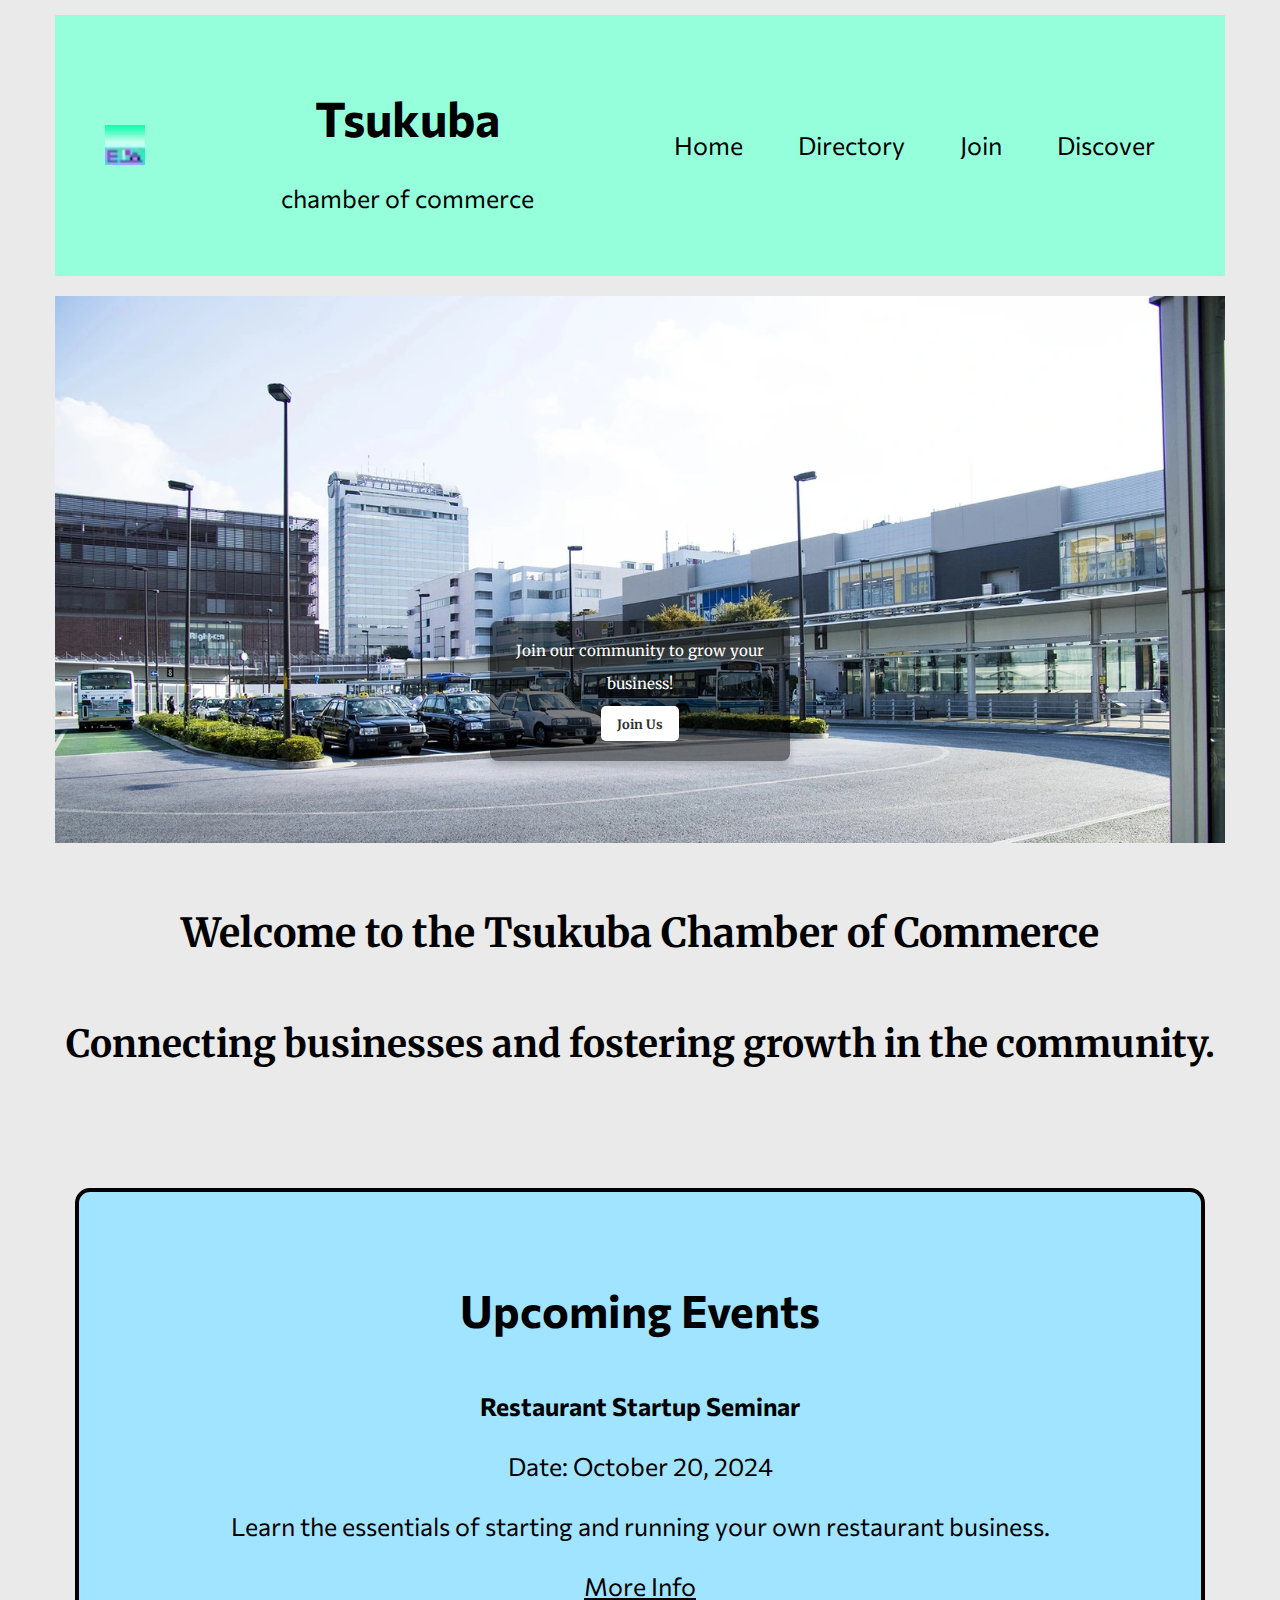
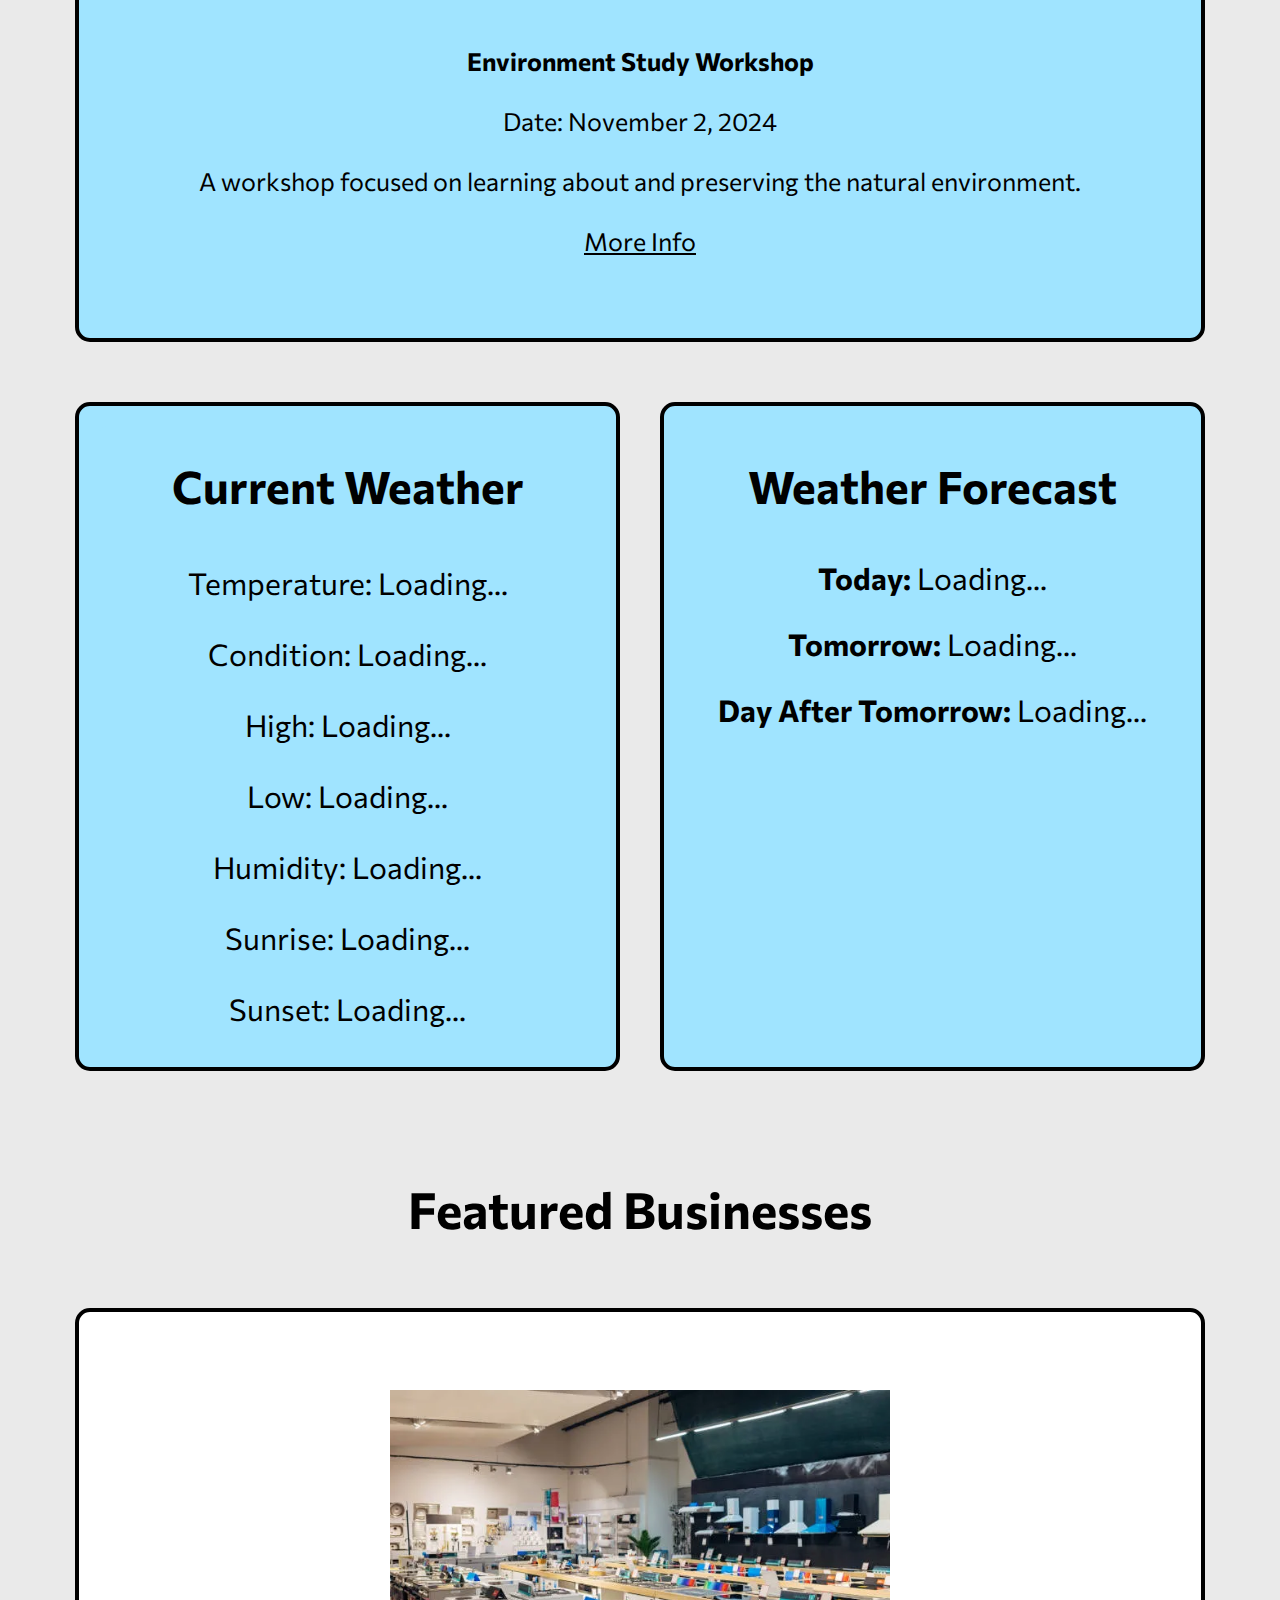
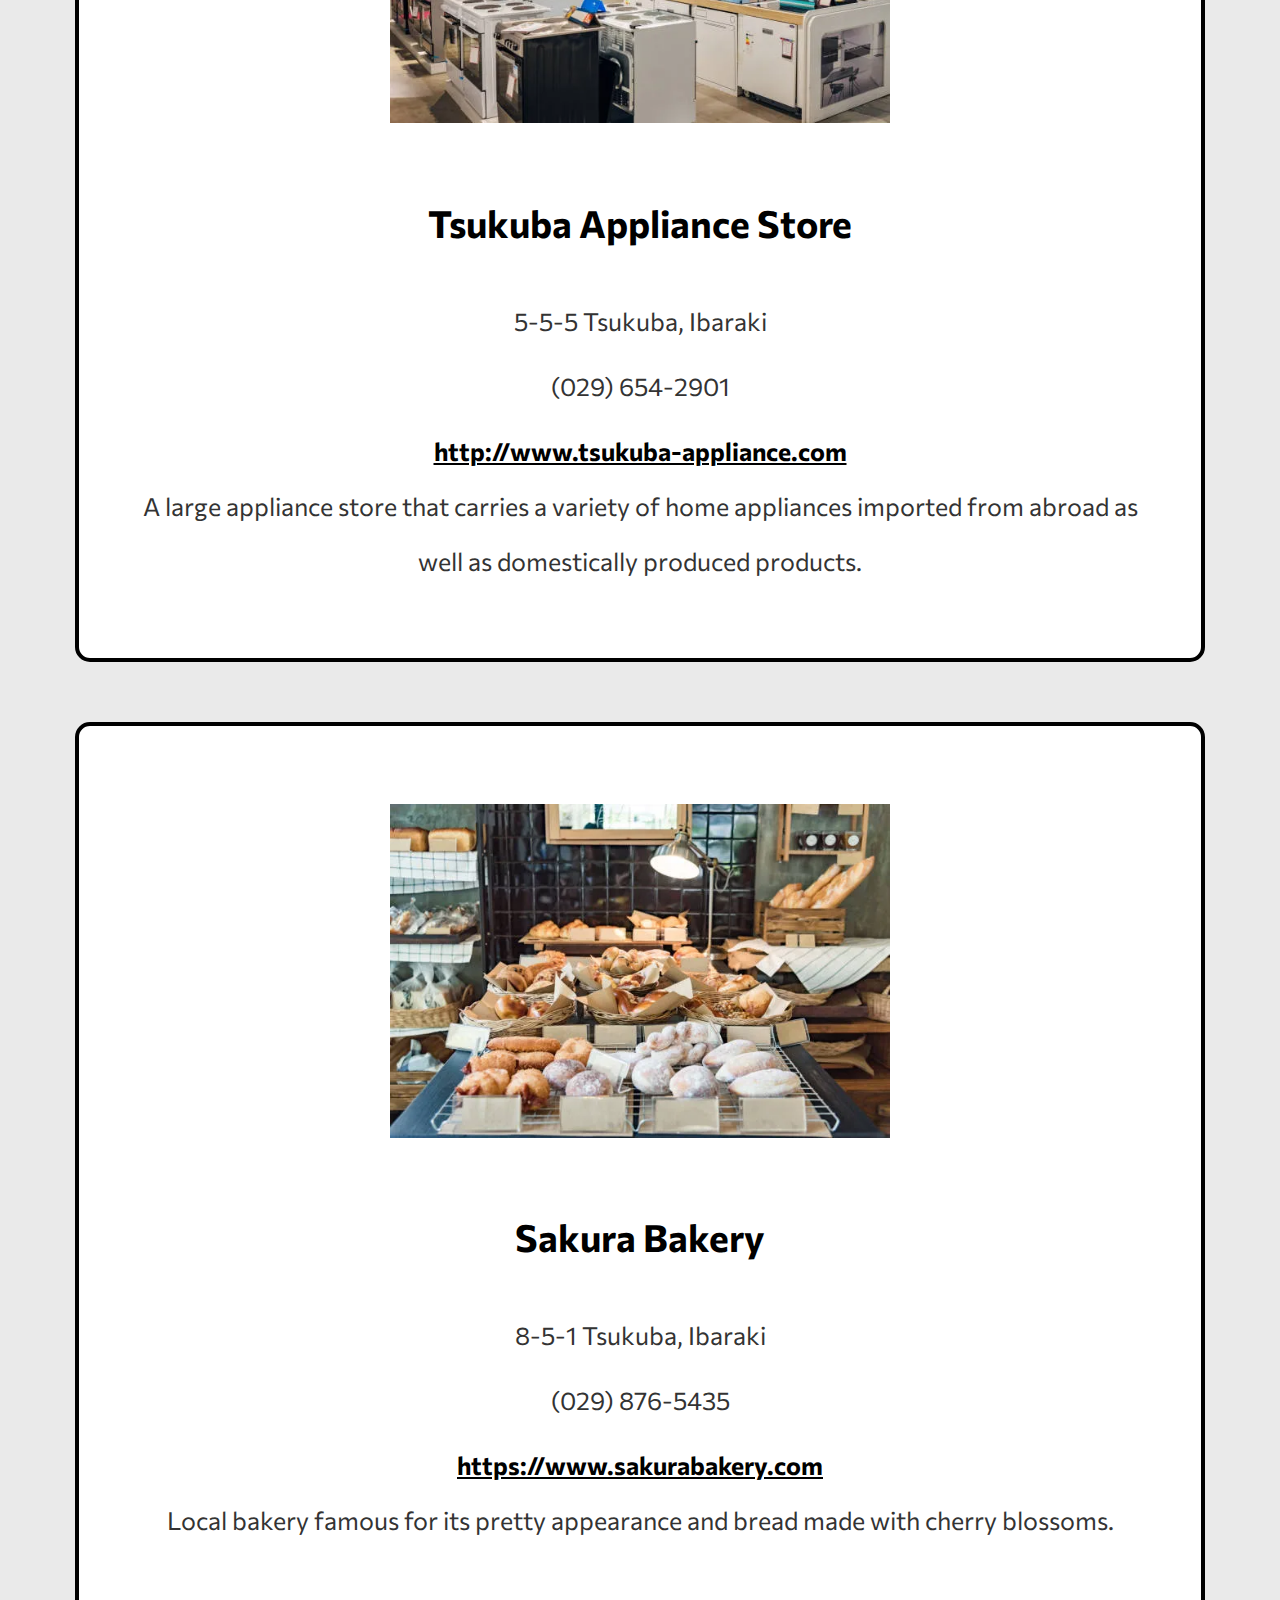
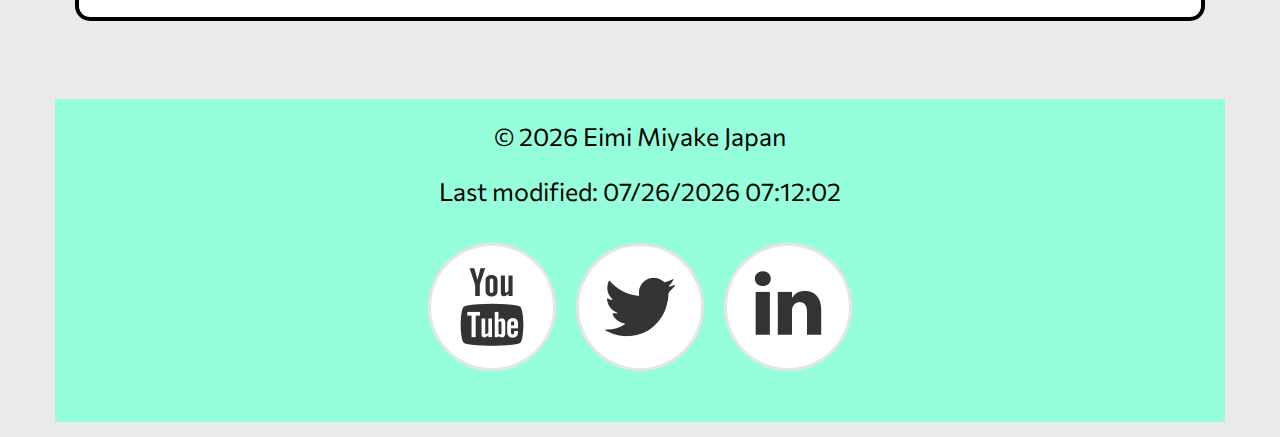
<file: chamber/index.html>
<!DOCTYPE html>
<html lang="en">
<head>
    <meta charset="UTF-8">
    <meta name="viewport" content="width=device-width, initial-scale=1.0">
    <title>Tsukuba Chamber of Commerce Home Page</title>
    <meta name="description" content="WDD 231 - Chamber Home Page ">
    <meta name="author" content="Eimi Miyake">
    <link rel="icon" href="images/favicon.ico">
    <link rel="stylesheet" href="styles/normalize.css">
    <link rel="stylesheet" href="styles/home.css">
    <meta property="og:title" content="Tsukuba Chamber of Commerce Home Page">
    <meta property="og:type" content="article">
    <meta property="og:image" content="https://onepercent-web.github.io/wdd231/images/logo.jpg">
    <meta property="og:url" content="https://onepercent-web.github.io/wdd231/chamber/index.html">
    <link rel="preconnect" href="https://fonts.googleapis.com">
    <link rel="preconnect" href="https://fonts.gstatic.com" crossorigin>
    <link href="https://fonts.googleapis.com/css2?family=Commissioner:wght@100..900&family=Merriweather:ital,wght@0,300;0,400;0,700;0,900;1,300;1,400;1,700;1,900&display=swap" rel="stylesheet">
</head>
<body>
    <div class="container">
        <header>
            <div class="header-container">
                <img src="images/logo.webp" width="34" height="40" alt="tsukuba-view" loading="lazy">            
                <div>
                    <h2>Tsukuba</h2>
                    <p>chamber of commerce</p>
                </div>
                <button id="menu" class="menu-button" aria-expanded="false" aria-controls="navigation" aria-label="Toggle navigation">
                    <span class="menu-icon"></span>
                    <span class="menu-icon"></span>
                    <span class="menu-icon"></span>
                </button>
                <nav class="nav-links" id="navigation" aria-hidden="true">
                    <div class="box">
                        <a href="index.html" tabindex="0">Home</a>
                    </div>
                    <div class="box">
                        <a href="directory.html" tabindex="0">Directory</a>
                    </div>
                    <div class="box">
                        <a href="join.html" tabindex="0">Join</a>
                    </div>
                    <div class="box">
                        <a href="discover.html" tabindex="0">Discover</a>
                    </div>
                </nav>
            </div>
        </header>
        <!-- Main content -->
        <main class="card-container">
            <section class="hero">
                <img src="images/tsukuba.webp" alt="Hero image of Tsukuba Chamber of Commerce" loading="lazy" class="hero-image">
                <h1>Welcome to the Tsukuba Chamber of Commerce</h1>
                <h2>Connecting businesses and fostering growth in the community.</h2>

                <div class="join-message">
                    <p>Join our community to grow your business!</p>
                    <a href="join.html" class="join-button">Join Us</a>
                </div>
            </section>

        
            <div class="cards-container">
                <aside class="event-card">
                    <div class="card-header">Upcoming Events</div>
                
                    <div class="event-item">
                        <h4>Restaurant Startup Seminar</h4>
                        <p>Date: October 20, 2024</p>
                        <p>Learn the essentials of starting and running your own restaurant business.</p>
                        <a href="#" class="event-link">More Info</a>
                    </div>
                
                    <div class="event-item">
                        <h4>Environment Study Workshop</h4>
                        <p>Date: November 2, 2024</p>
                        <p>A workshop focused on learning about and preserving the natural environment.</p>
                        <a href="#" class="event-link">More Info</a>
                    </div>
                </aside>
            </div>
        
            <div class="weather-container">
                <section class="weather-card">
                    <h2 class="card-header">Current Weather</h2>
                    <div class="weather-content">
                        <ul>
                            <li>Temperature: <span id="current-temp">Loading...</span></li>
                            <li>Condition: <span id="current-description">Loading...</span></li>
                            <li id="high-temp">High: Loading...</li>
                            <li id="low-temp">Low: Loading...</li>
                            <li id="humidity">Humidity: Loading...</li>
                            <li id="sunrise">Sunrise: Loading...</li>
                            <li id="sunset">Sunset: Loading...</li>
                        </ul>
                    </div>
                </section>
                <section class="weather-card2">
                    <h2 class="card-header">Weather Forecast</h2>
                    <ul>
                        <li><strong>Today:</strong> <span id="today-temp">Loading...</span></li>
                        <li><strong>Tomorrow:</strong> <span id="tomorrow-temp">Loading...</span></li>
                        <li><strong>Day After Tomorrow:</strong> <span id="day-after-temp">Loading...</span></li>
                    </ul>
                </section>
            </div>
        
            <!-- Spotlight Section -->
            <section class="spotlight-section">
                <h3>Featured Businesses</h3>
                <div class="business-card-container">
                    <!-- Conteúdo dos cartões das empresas em destaque -->
                </div>
            </section>
        </main>
        
        <footer>
            <p>&copy; <span id="currentyear"></span> Eimi Miyake Japan</p>
            <p id="lastModified"></p>
         
            <div class="social">
                <a href="https://www.youtube.com" target="_blank" rel="noopener">
                    <img src="images/youtube.webp" alt="youtube icon">
                </a>
                <a href="https://twitter.com" target="_blank" rel="noopener">
                    <img src="images/twitter.webp" alt="twitter icon">
                </a>
                <a href="https://www.linkedin.com" target="_blank" rel="noopener">
                    <img src="images/in.webp" alt="linkedin icon">
                </a>
            </div>
        </footer>  
        <script src="scripts/home.js"></script>
        <script>
            document.addEventListener("DOMContentLoaded", function () {
                const menuButton = document.getElementById("menu-button");
                const navigation = document.getElementById("nav-links");
                menuButton.addEventListener("click", function () {
                    const isExpanded = menuButton.getAttribute("aria-expanded") === "true";
                    menuButton.setAttribute("aria-expanded", !isExpanded);
                    menuButton.classList.toggle("active");
                    navigation.classList.toggle("open");
                });
            });
        </script>
    </div>   
</body>
</html>
</file>
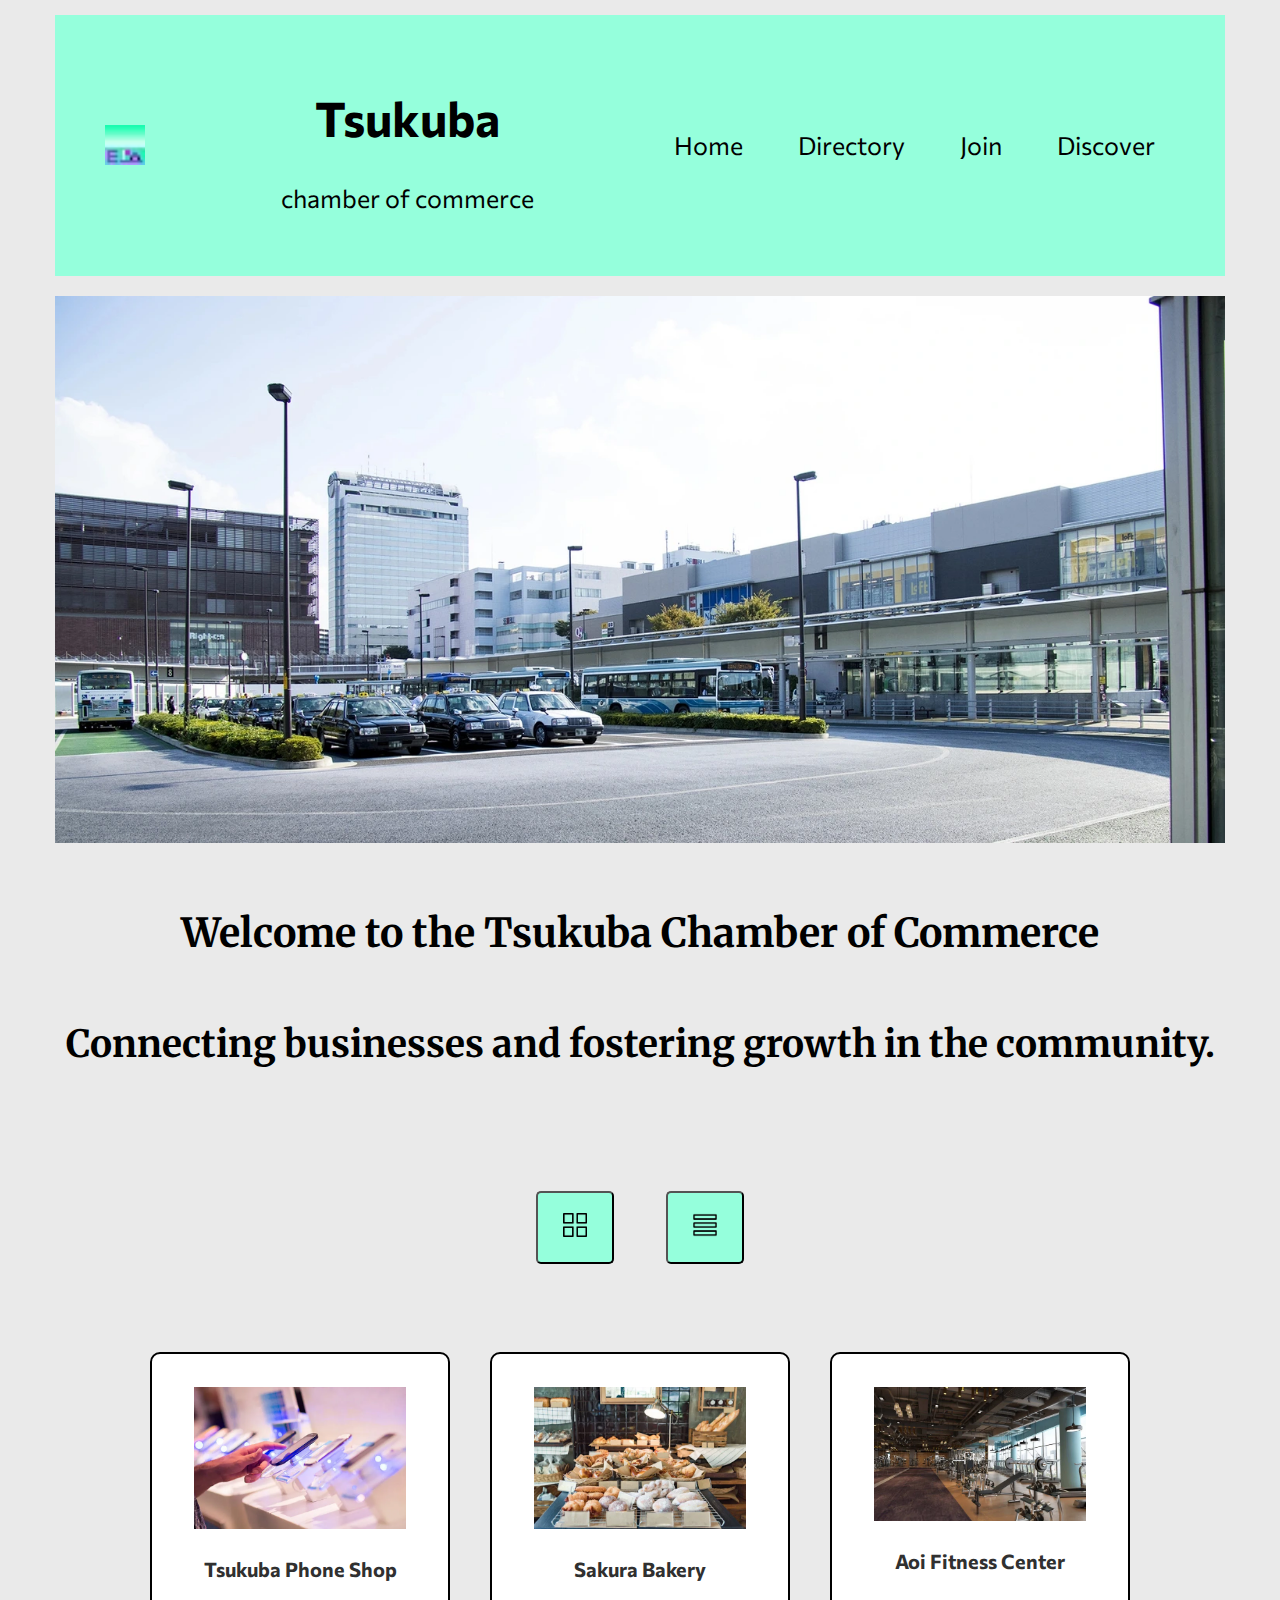
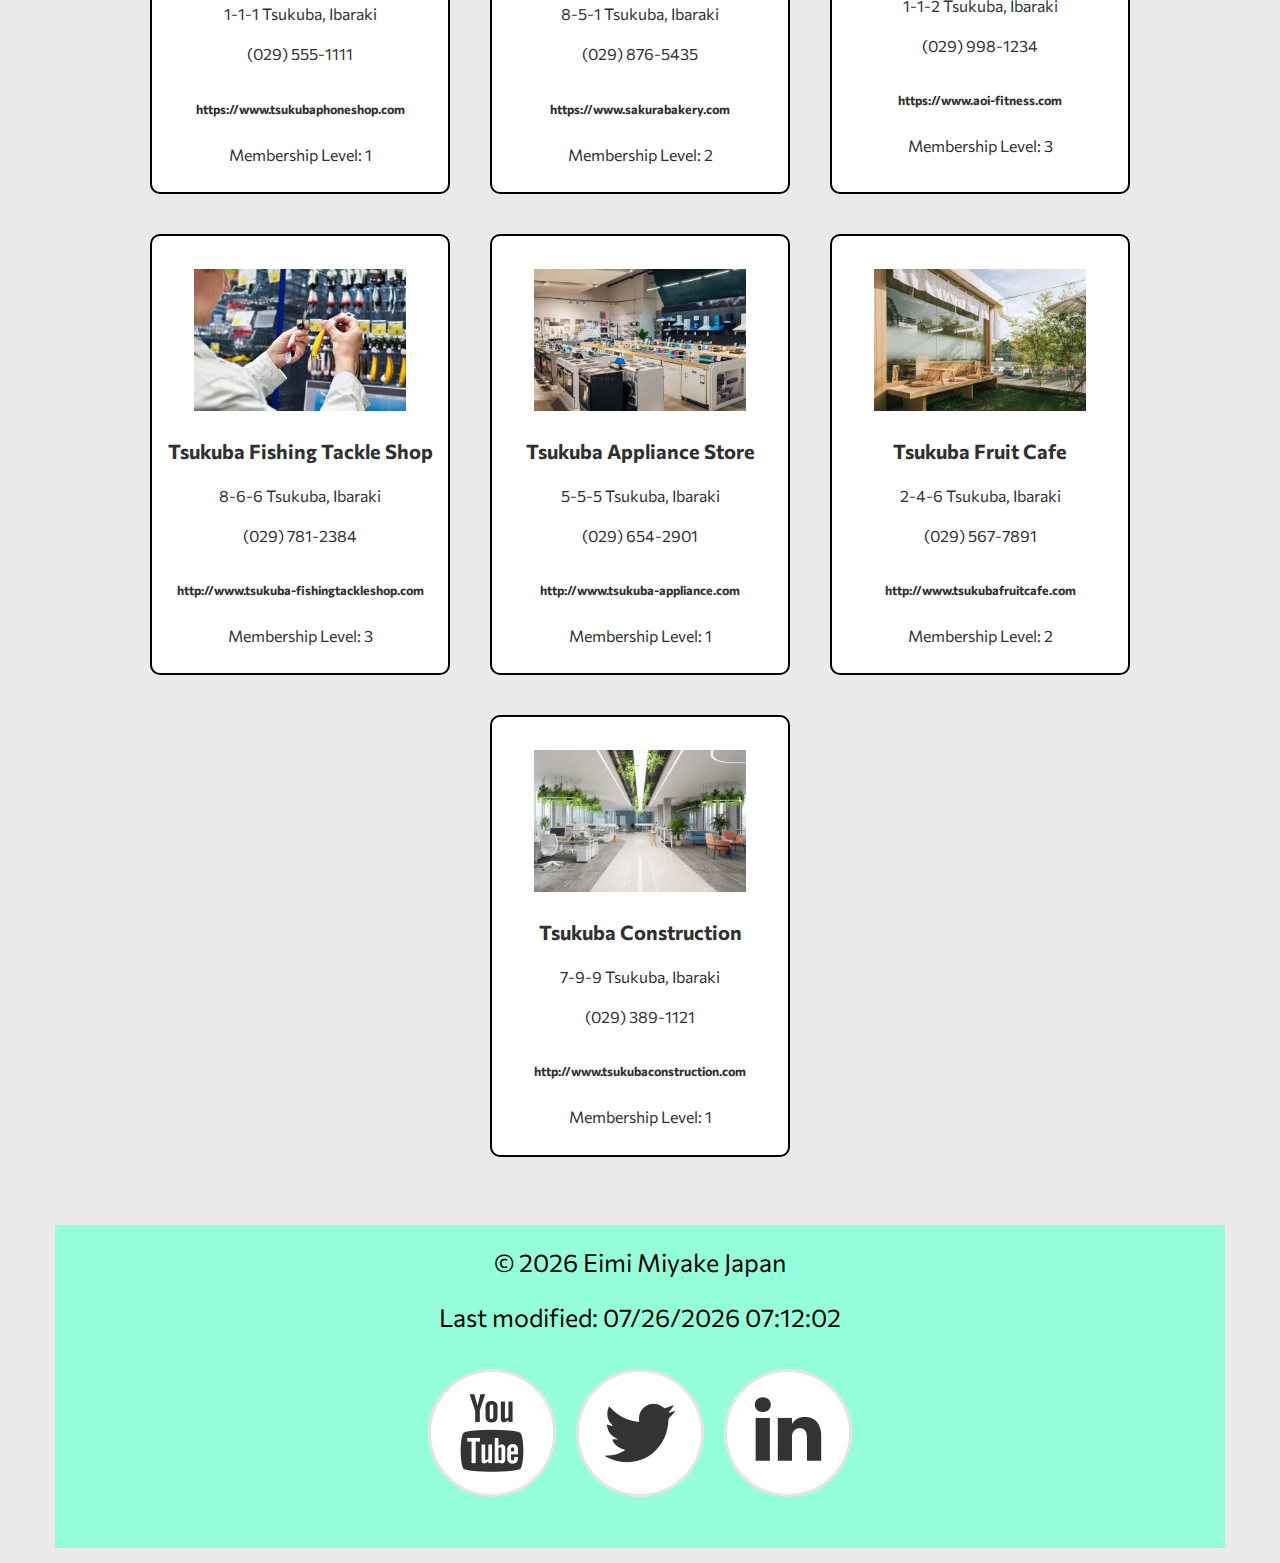
<file: chamber/directory.html>
<!DOCTYPE html>
<html lang="en">
<head>
    <meta charset="UTF-8">
    <meta name="viewport" content="width=device-width, initial-scale=1.0">
    <title>Tsukuba Chamber of Commerce Directory Page</title>
    <meta name="description" content="WDD 231 - Chamber Directory Page ">
    <meta name="author" content="Eimi Miyake">
    <link rel="icon" href="images/favicon.ico">
    <link rel="stylesheet" href="styles/normalize.css">
    <link rel="stylesheet" href="styles/directory.css">
    <meta property="og:title" content="Tsukuba Chamber of Commerce Directory Page">
    <meta property="og:type" content="article">
    <meta property="og:image" content="https://onepercent-web.github.io/wdd231/images/logo.jpg">
    <meta property="og:url" content="https://onepercent-web.github.io/wdd231/chamber/directory.html">
    <link rel="preconnect" href="https://fonts.googleapis.com">
    <link rel="preconnect" href="https://fonts.gstatic.com" crossorigin>
    <link href="https://fonts.googleapis.com/css2?family=Commissioner:wght@100..900&family=Merriweather:ital,wght@0,300;0,400;0,700;0,900;1,300;1,400;1,700;1,900&display=swap" rel="stylesheet">
</head>
<body>
    <div class="container">
        <header>
            <div class="header-container">
                <img src="images/logo.webp" width="34" height="40" alt="tsukuba-view" loading="lazy">            
                <div>
                    <h2>Tsukuba</h2>
                    <p>chamber of commerce</p>
                </div>
                <button id="menu" class="menu-button" aria-expanded="false" aria-controls="navigation" aria-label="Toggle navigation">
                    <span class="menu-icon"></span>
                    <span class="menu-icon"></span>
                    <span class="menu-icon"></span>
                </button>
                <nav class="nav-links" id="navigation" aria-hidden="true">
                    <div class="box">
                        <a href="index.html" tabindex="0">Home</a>
                    </div>
                    <div class="box">
                        <a href="directory.html" tabindex="0">Directory</a>
                    </div>
                    <div class="box">
                        <a href="join.html" tabindex="0">Join</a>
                    </div>
                    <div class="box">
                        <a href="discover.html" tabindex="0">Discover</a>
                    </div>
                </nav>
            </div>
        </header>

        <!-- Main content -->
        <main class="card-container">
            <section class="hero">
                <img src="images/tsukuba.webp" alt="Hero image of Tsukuba Chamber of Commerce" loading="lazy" class="hero-image">
                <h1>Welcome to the Tsukuba Chamber of Commerce</h1>
                <h2>Connecting businesses and fostering growth in the community.</h2>
            </section>
            
            <!-- Add view toggle buttons here -->
            <div class="view">
                <button id="grid">
                    <img src="images/grid.png" alt="Grid View Icon" width="24" height="24">
                </button>
                <button id="list">
                    <img src="images/list5.png" alt="List View Icon" width="24" height="24">
                </button>
            </div>
            
            <!-- Grid view structure -->
            <div id="grid-view" class="grid-view">
                <!-- JSON data will be dynamically inserted here -->
            </div>
            
            <!-- List view structure -->
            <div id="list-view" class="list-view" style="display: none;">
                <table>
                    <thead>
                        <tr>
                            <th>Name</th>
                            <th>Address</th>
                            <th>Phone</th>
                            <th>Website</th>
                            <th>Membership Level</th>
                        </tr>
                    </thead>
                    <tbody>
                        <!-- JSON data will be dynamically inserted here -->
                    </tbody>
                </table>
            </div>
        </main>
        <footer>
            <p>&copy; <span id="currentyear"></span> Eimi Miyake Japan</p>
            <p id="lastModified"></p>
         
            <div class="social">
                <a href="https://www.youtube.com" target="_blank" rel="noopener">
                    <img src="images/youtube.webp" alt="youtube icon">
                </a>
                <a href="https://twitter.com" target="_blank" rel="noopener">
                    <img src="images/twitter.webp" alt="twitter icon">
                </a>
                <a href="https://www.linkedin.com" target="_blank" rel="noopener">
                    <img src="images/in.webp" alt="linkedin icon">
                </a>
            </div>
        </footer>  
        <script src="scripts/chamber.js"></script>
        <script>
            document.addEventListener("DOMContentLoaded", function () {
                const menuButton = document.getElementById("menu-button");
                const navigation = document.getElementById("nav-links");
                menuButton.addEventListener("click", function () {
                    const isExpanded = menuButton.getAttribute("aria-expanded") === "true";
                    menuButton.setAttribute("aria-expanded", !isExpanded);
                    menuButton.classList.toggle("active");
                    navigation.classList.toggle("open");
                });
            });
        </script>
    </div>
</body>
</html>
</file>
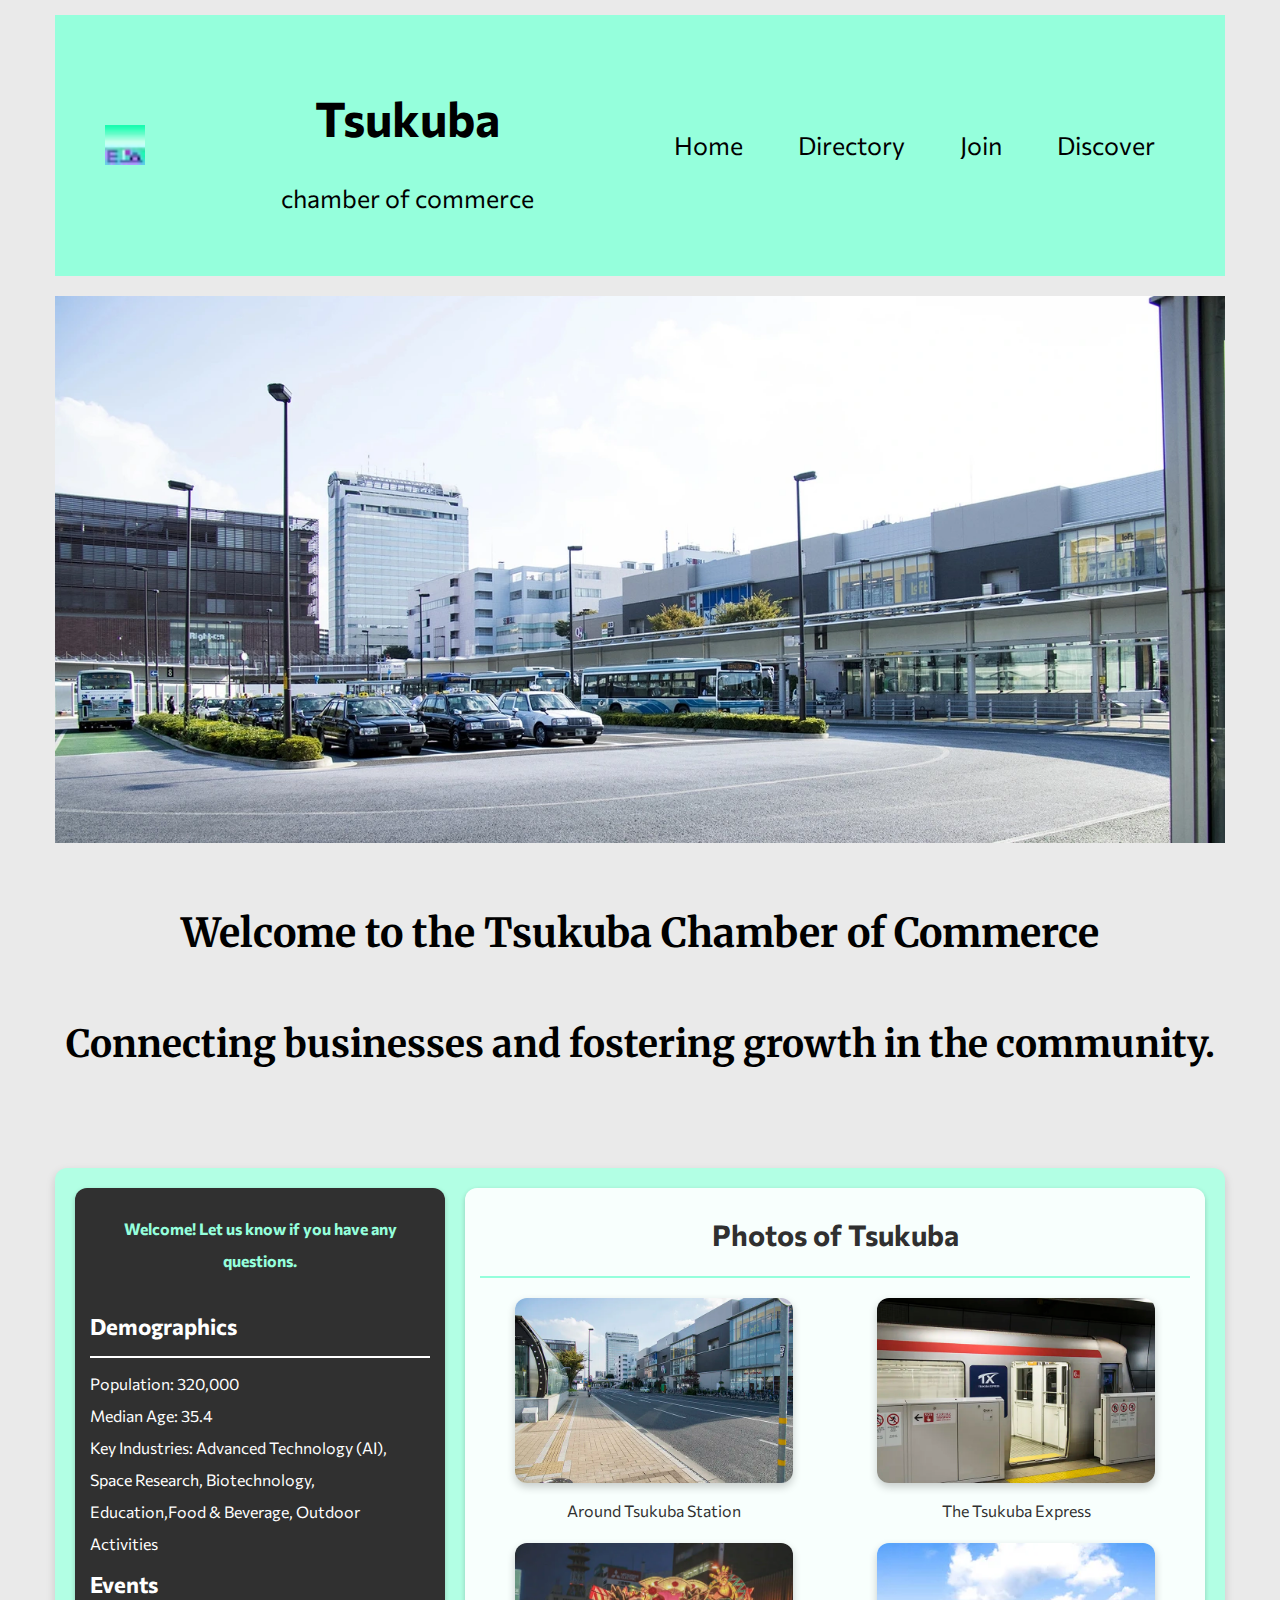
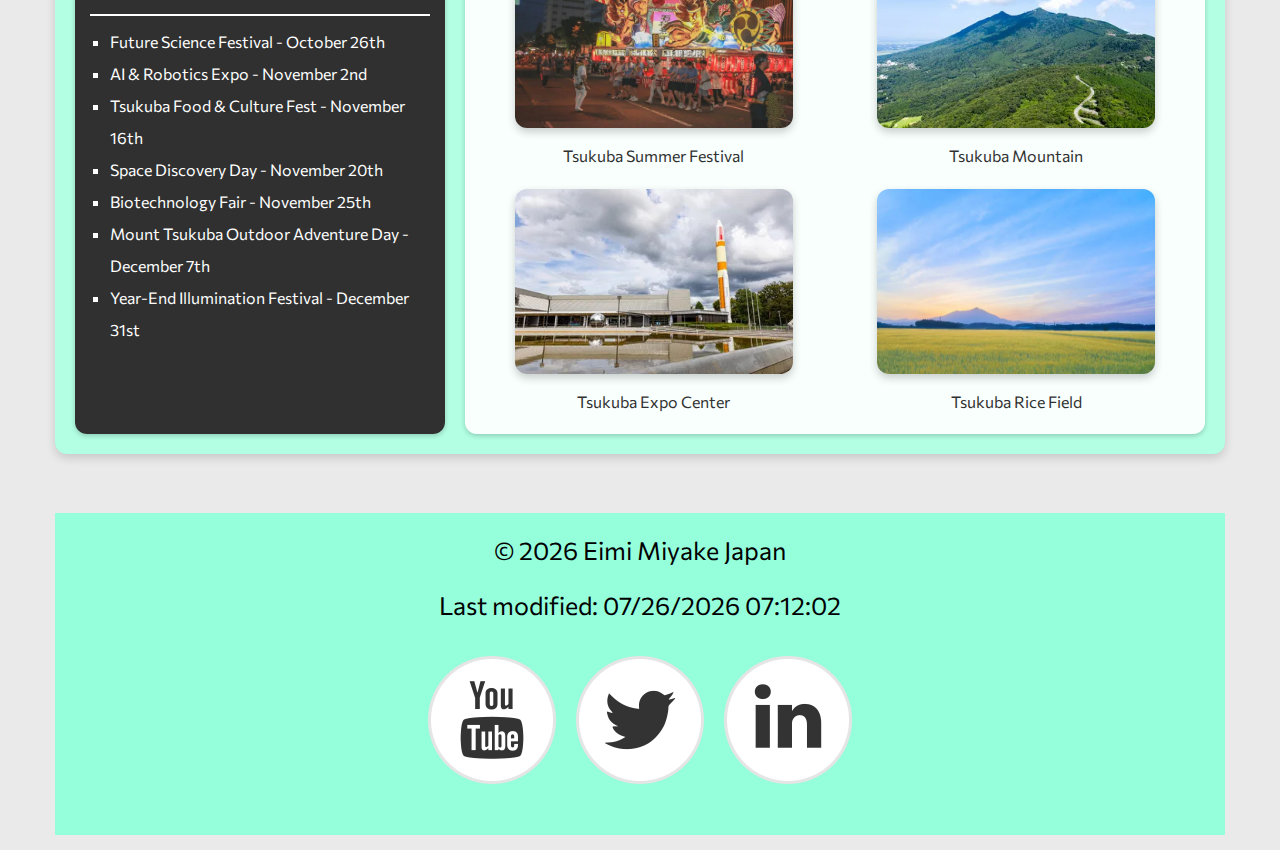
<file: chamber/discover.html>
<!DOCTYPE html>
<html lang="en">
<head>
    <meta charset="UTF-8">
    <meta name="viewport" content="width=device-width, initial-scale=1.0">
    <title>Tsukuba Chamber of Commerce Discover Page</title>
    <meta name="description" content="WDD 231 - Discover Page">
    <meta name="author" content="Eimi Miyake">
    <link rel="icon" href="images/favicon.ico">
    <link rel="stylesheet" href="styles/normalize.css">
    <link rel="stylesheet" href="styles/discover.css">
    <meta property="og:title" content="Tsukuba Chamber of Commerce Discover Page">
    <meta property="og:type" content="article">
    <meta property="og:image" content="https://onepercent-web.github.io/wdd231/images/logo.jpg">
    <meta property="og:url" content="https://onepercent-web.github.io/wdd231/chamber/discover.html">
    <link rel="preconnect" href="https://fonts.googleapis.com">
    <link rel="preconnect" href="https://fonts.gstatic.com" crossorigin>
    <link href="https://fonts.googleapis.com/css2?family=Commissioner:wght@100..900&family=Merriweather:ital,wght@0,300;0,400;0,700;0,900;1,300;1,400;1,700;1,900&display=swap" rel="stylesheet">
</head>
<body>
    <div class="container">
        <header>
            <div class="header-container">
                <img src="images/logo.webp" width="34" height="40" alt="tsukuba-view" loading="lazy">            
                <div>
                    <h2>Tsukuba</h2>
                    <p>chamber of commerce</p>
                </div>
                <button id="menu" class="menu-button" aria-expanded="false" aria-controls="navigation" aria-label="Toggle navigation">
                    <span class="menu-icon"></span>
                    <span class="menu-icon"></span>
                    <span class="menu-icon"></span>
                </button>
                <nav class="nav-links" id="navigation" aria-hidden="true">
                    <div class="box">
                        <a href="index.html" tabindex="0">Home</a>
                    </div>
                    <div class="box">
                        <a href="directory.html" tabindex="0">Directory</a>
                    </div>
                    <div class="box">
                        <a href="join.html" tabindex="0">Join</a>
                    </div>
                    <div class="box">
                        <a href="discover.html" tabindex="0">Discover</a>
                    </div>
                </nav>
            </div>
        </header>

        <!-- Main content -->
        <div class="card-container">
            <section class="hero">
                <img src="images/tsukuba.webp" alt="Hero image of Tsukuba Chamber of Commerce" loading="lazy" class="hero-image">
                <h1>Welcome to the Tsukuba Chamber of Commerce</h1>
                <h2>Connecting businesses and fostering growth in the community.</h2>
            </section>
        </div>
        
        <main>
            <div class="content-layout">
                <!-- Sidebar -->
                <aside class="sidebar">
                    <div class="visitor-info">
                        <p id="visitor-message"></p>
                    </div>

                    <div class="demographics">
                        <h3>Demographics</h3>
                        <p>Population: 320,000</p>
                        <p>Median Age: 35.4</p>
                        <p>Key Industries:  Advanced Technology (AI), Space Research, Biotechnology, Education,Food & Beverage, Outdoor Activities</p>
                    </div>

                    <div class="events">
                        <h3>Events</h3>
                        <ul>
                            <li>Future Science Festival - October 26th</li>
                            <li>AI & Robotics Expo - November 2nd</li>
                            <li>Tsukuba Food & Culture Fest - November 16th</li>
                            <li>Space Discovery Day - November 20th</li>
                            <li>Biotechnology Fair - November 25th</li>
                            <li>Mount Tsukuba Outdoor Adventure Day - December 7th</li>
                            <li>Year-End Illumination Festival - December 31st</li>
                        </ul>
                    </div>
                </aside>

                
                <!-- Gallery Section -->
                <section class="gallery">
                    <h2>Photos of Tsukuba</h2>
                    <div class="images">
                        <!-- Each image with a caption -->
                        <figure>
                            <img src="images/tsukuba-station.webp" alt="Around Tsukuba Station" loading="lazy" class="gallery-image">
                            <figcaption>Around Tsukuba Station</figcaption>
                        </figure>
                        
                        <figure>
                            <img src="images/tsukuba-tx.webp" alt="The Tsukuba Express" loading="lazy" class="gallery-image">
                            <figcaption>The Tsukuba Express</figcaption>
                        </figure>
                        
                        <figure>
                            <img src="images/tsukuba-festival.webp" alt="Tsukuba Summer Festival" loading="lazy" class="gallery-image">
                            <figcaption>Tsukuba Summer Festival</figcaption>
                        </figure>
                        
                        <figure>
                            <img src="images/tsukuba-mountain.webp" alt="Tsukuba Mountain" loading="lazy" class="gallery-image">
                            <figcaption>Tsukuba Mountain</figcaption>
                        </figure>
                        
                        <figure>
                            <img src="images/tsukuba-expo_center.webp" alt="Tsukuba Expo Center" loading="lazy" class="gallery-image">
                            <figcaption>Tsukuba Expo Center</figcaption>
                        </figure>
                        
                        <figure>
                            <img src="images/tsukuba-field.webp" alt="Tsukuba Rice Field" loading="lazy" class="gallery-image">
                            <figcaption>Tsukuba Rice Field</figcaption>
                        </figure>
                    </div>
                </section>
            </div>
        </main>
        
          <footer>
            <p>&copy; <span id="currentyear"></span> Eimi Miyake Japan</p>
            <p id="lastModified"></p>
         
            <div class="social">
                <a href="https://www.youtube.com" target="_blank" rel="noopener">
                    <img src="images/youtube.webp" alt="youtube icon">
                </a>
                <a href="https://twitter.com" target="_blank" rel="noopener">
                    <img src="images/twitter.webp" alt="twitter icon">
                </a>
                <a href="https://www.linkedin.com" target="_blank" rel="noopener">
                    <img src="images/in.webp" alt="linkedin icon">
                </a>
            </div>
        </footer>  
        <script src="scripts/discover.js"></script>
        <script>
            document.addEventListener("DOMContentLoaded", function () {
                const menuButton = document.getElementById("menu-button");
                const navigation = document.getElementById("nav-links");
                menuButton.addEventListener("click", function () {
                    const isExpanded = menuButton.getAttribute("aria-expanded") === "true";
                    menuButton.setAttribute("aria-expanded", !isExpanded);
                    menuButton.classList.toggle("active");
                    navigation.classList.toggle("open");
                });
            });
        </script>
    </div>
</body>
</html>
</file>
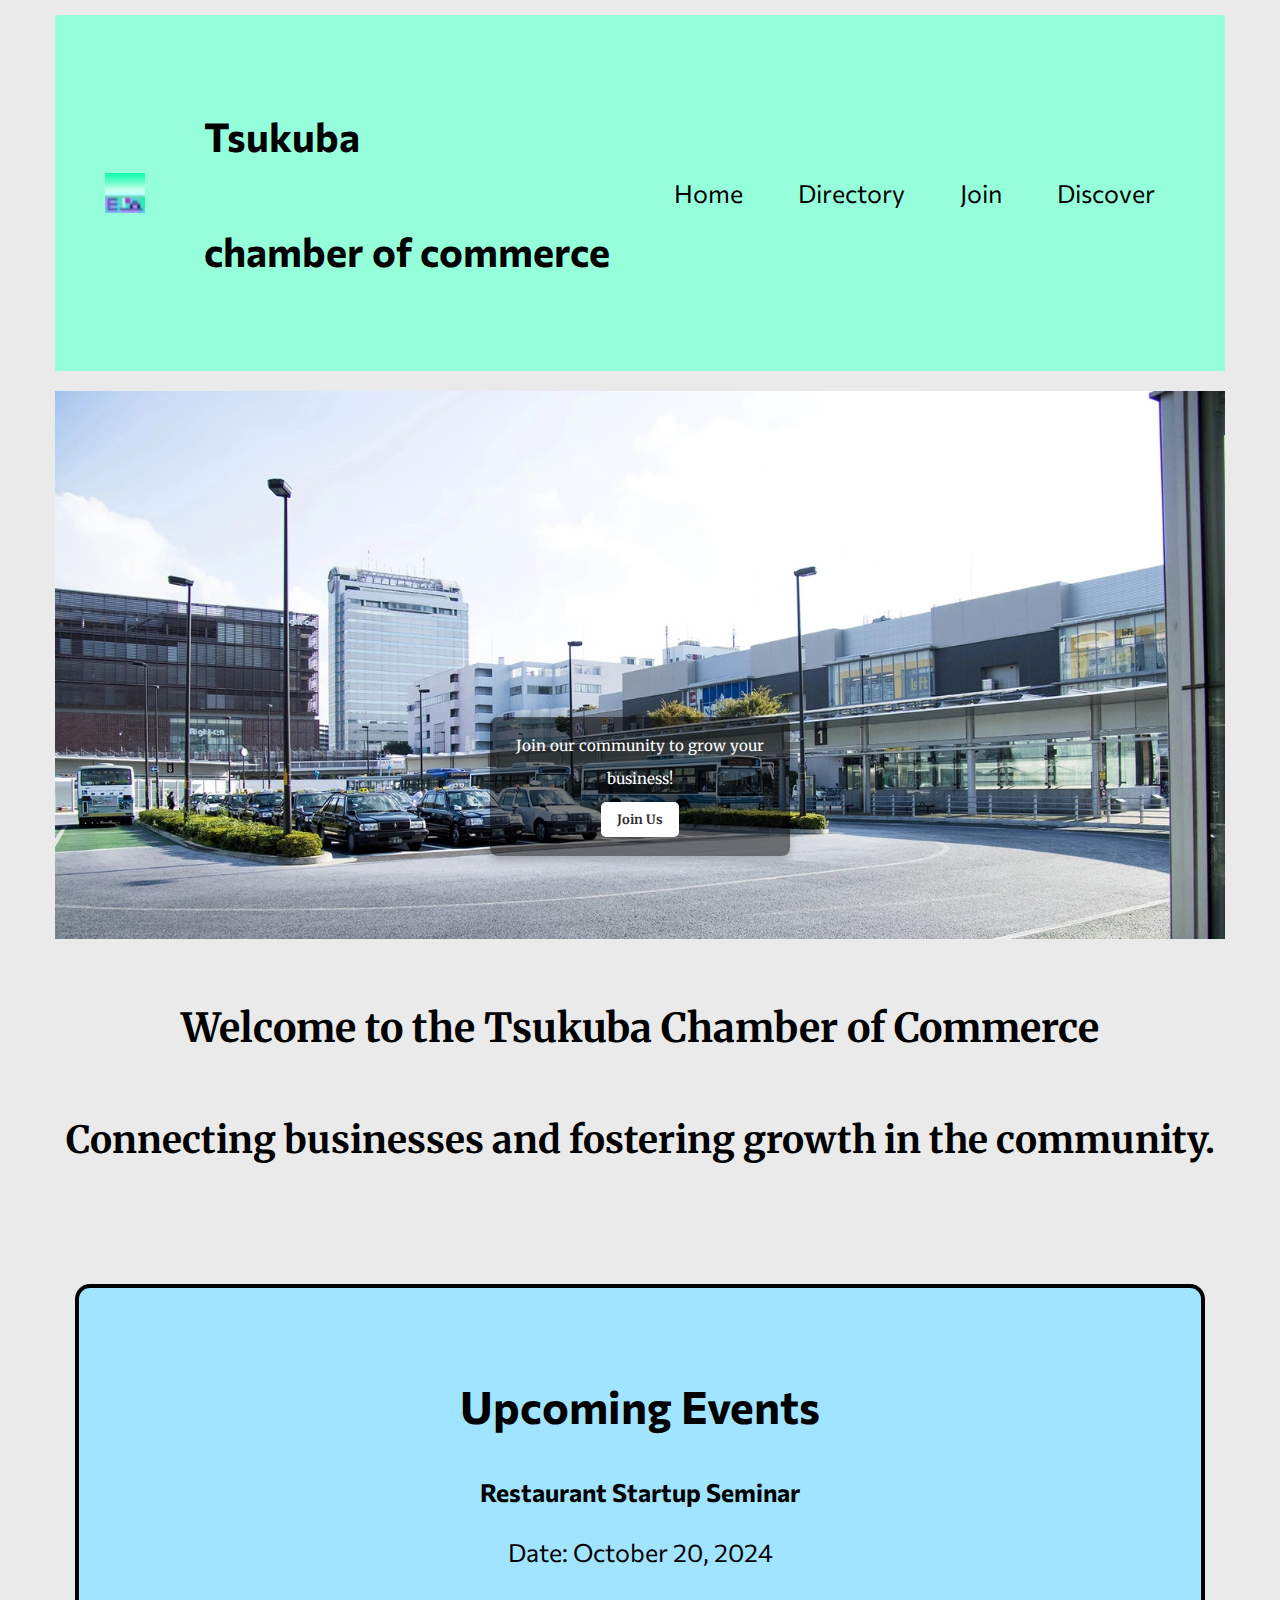
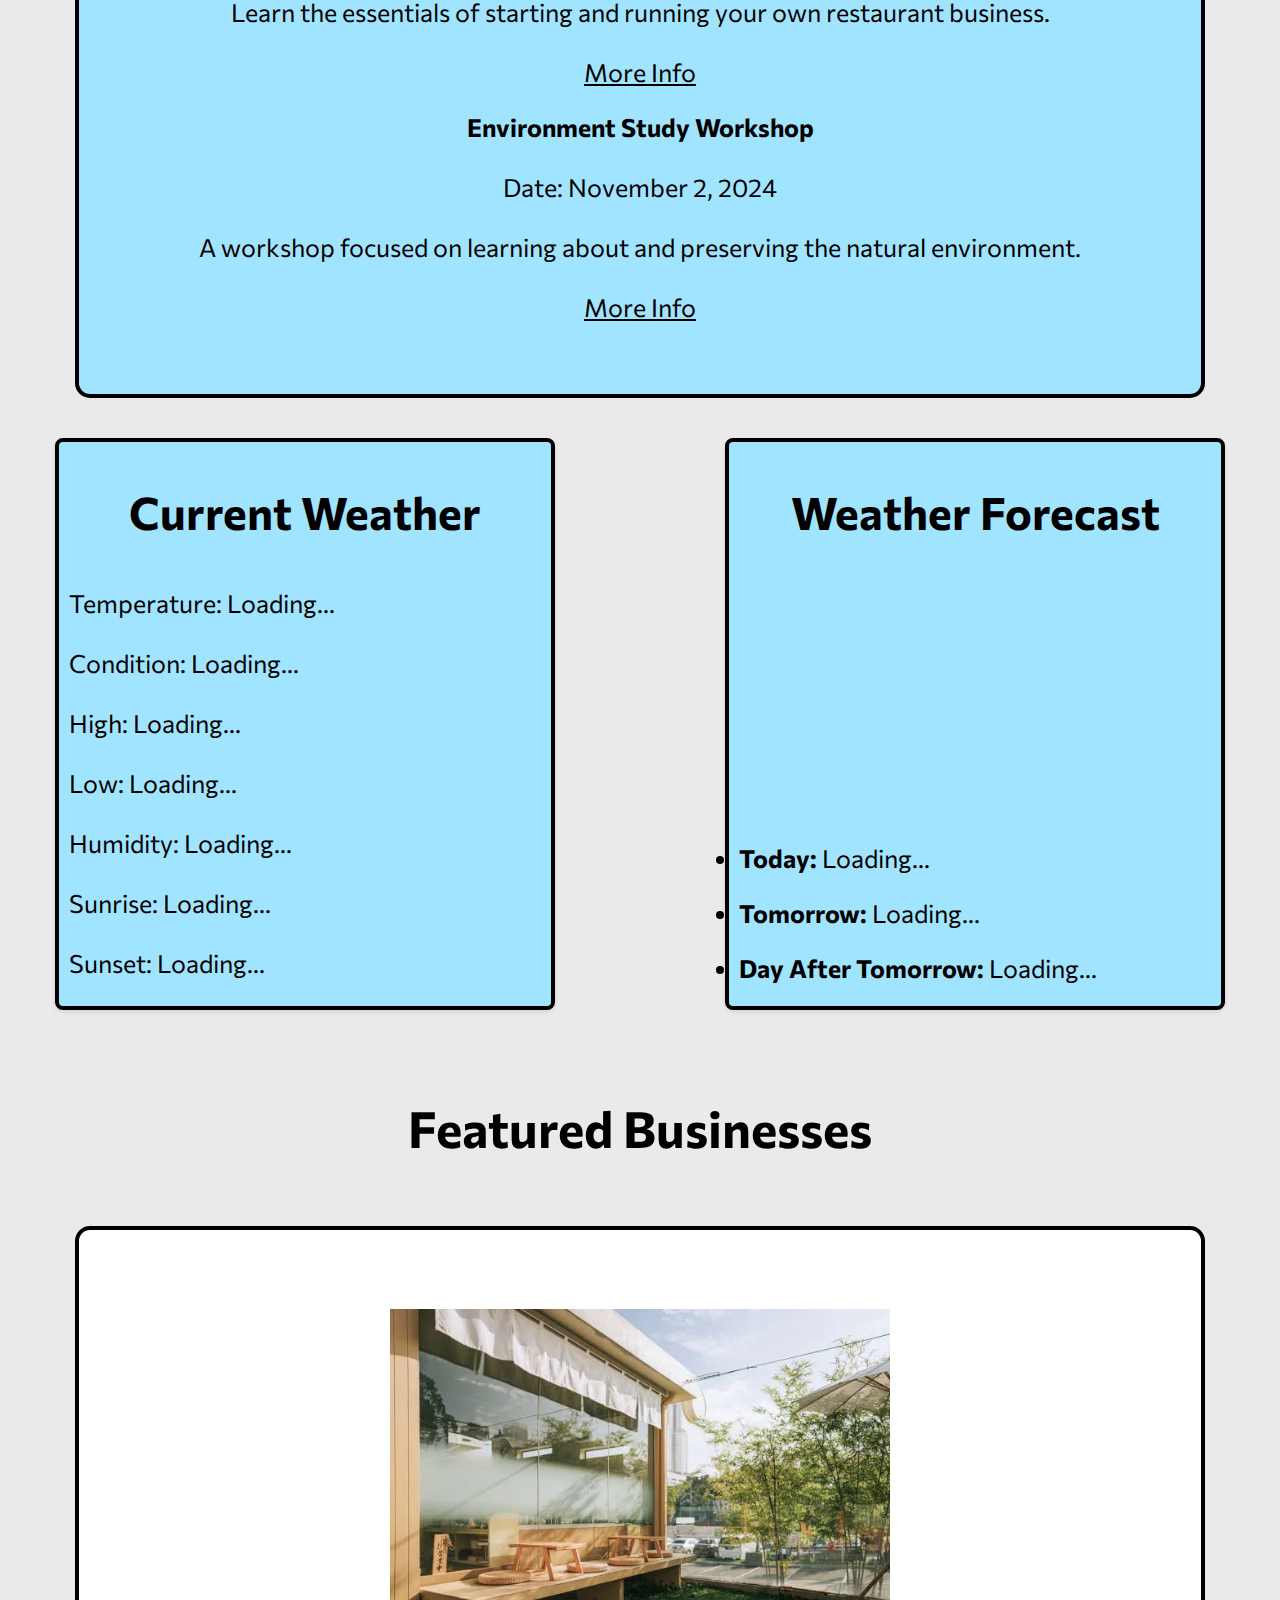
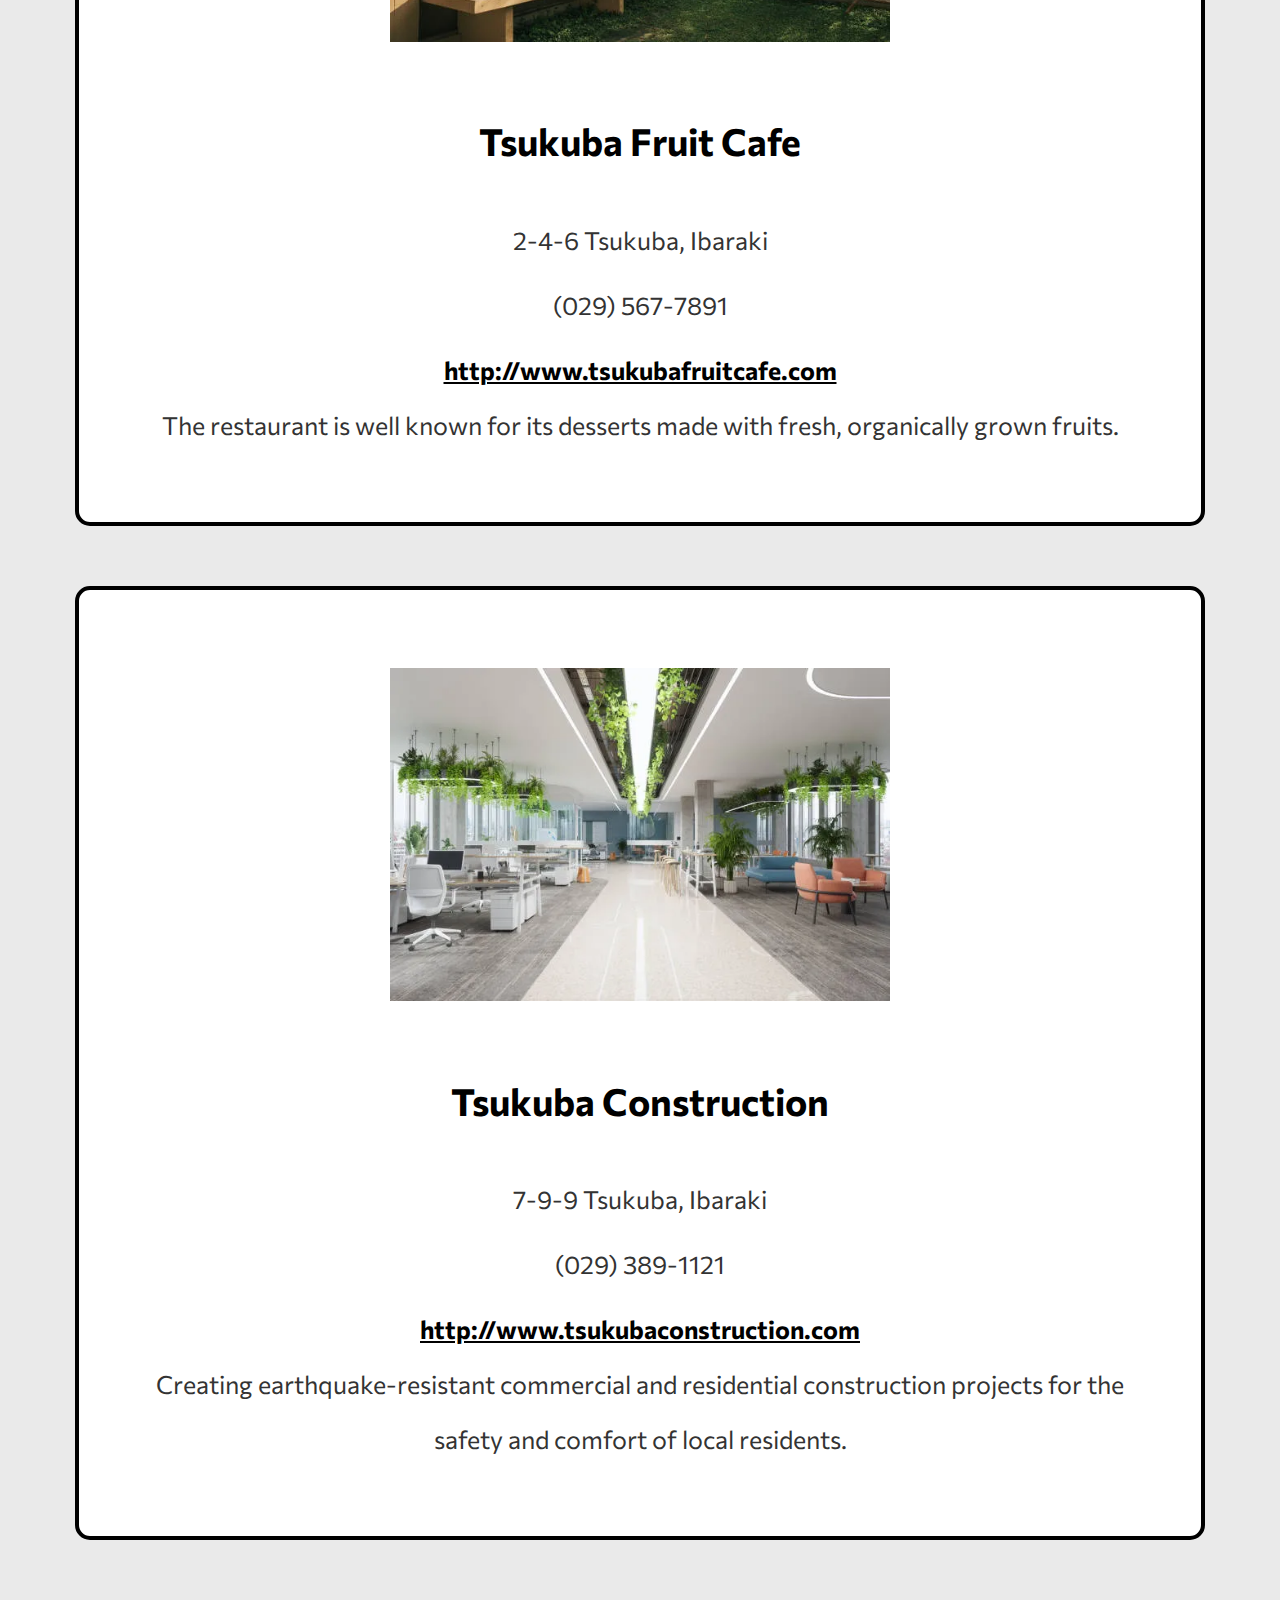
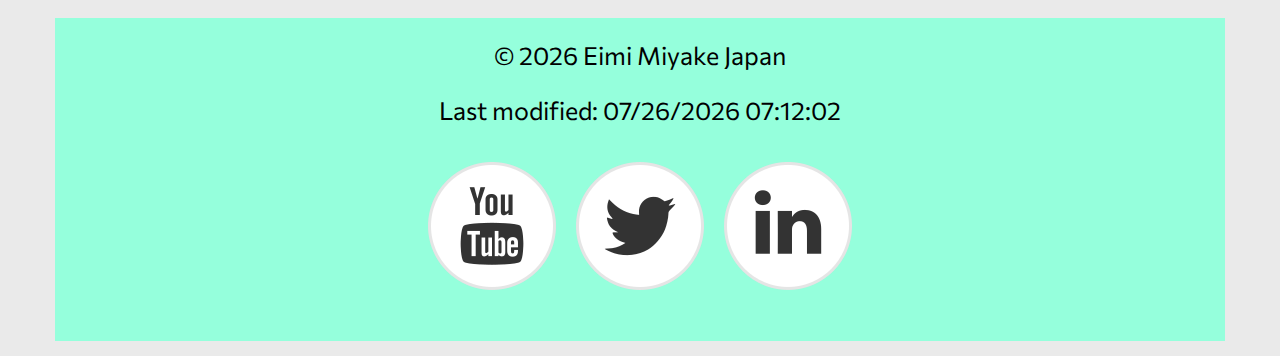
<file: chamber/home.html>
<!DOCTYPE html>
<html lang="en">
<head>
    <meta charset="UTF-8">
    <meta name="viewport" content="width=device-width, initial-scale=1.0">
    <title>Tsukuba Chamber of Commerce Home Page</title>
    <meta name="description" content="WDD 231 - Chamber Home Page ">
    <meta name="author" content="Eimi Miyake">
    <link rel="icon" href="images/favicon.ico">
    <link rel="stylesheet" href="styles/normalize.css">
    <link rel="stylesheet" href="styles/home.css">
    <meta property="og:title" content="Tsukuba Chamber of Commerce Home Page">
    <meta property="og:type" content="article">
    <meta property="og:image" content="https://onepercent-web.github.io/wdd231/images/logo.jpg">
    <meta property="og:url" content="https://onepercent-web.github.io/wdd231/chamber/home.html">
    <link rel="preconnect" href="https://fonts.googleapis.com">
    <link rel="preconnect" href="https://fonts.gstatic.com" crossorigin>
    <link href="https://fonts.googleapis.com/css2?family=Commissioner:wght@100..900&family=Merriweather:ital,wght@0,300;0,400;0,700;0,900;1,300;1,400;1,700;1,900&display=swap" rel="stylesheet">
</head>
<body>
    <div class="container">
        <header>
            <div class="header-container">
                <img src="images/logo.webp" width="34" height="40" alt="tsukuba-view" loading="lazy">            
                <div>
                    <h1>Tsukuba</h1>
                    <h1>chamber of commerce</h1>
                </div>
                <button id="menu" class="menu-button" aria-expanded="false" aria-controls="navigation" aria-label="Toggle navigation">
                    <span class="menu-icon"></span>
                    <span class="menu-icon"></span>
                    <span class="menu-icon"></span>
                </button>
                <nav class="nav-links" id="navigation" role="navigation" aria-hidden="true">
                    <div class="box">
                        <a href="home.html" tabindex="0">Home</a>
                    </div>
                    <div class="box">
                        <a href="directory.html" tabindex="0">Directory</a>
                    </div>
                    <div class="box">
                        <a href="join.html" tabindex="0">Join</a>
                    </div>
                    <div class="box">
                        <a href="discover.html" tabindex="0">Discover</a>
                    </div>
                </nav>
            </div>
        </header>
        <!-- Main content -->
        <main class="card-container">
            <section class="hero">
                <img src="images/tsukuba3.webp" alt="Hero image of Tsukuba Chamber of Commerce" loading="lazy" class="hero-image">
                <h1>Welcome to the Tsukuba Chamber of Commerce</h1>
                <h2>Connecting businesses and fostering growth in the community.</h2>

                <div class="join-message">
                    <p>Join our community to grow your business!</p>
                    <a href="join.html" class="join-button">Join Us</a>
                </div>
            </section>


        
            <div class="cards-container">
                <aside class="event-card">
                    <div class="card-header">Upcoming Events</div>
                    <ul class="event-list">
                        <h4>Restaurant Startup Seminar</h4>
                        <p>Date: October 20, 2024</p>
                        <p>Learn the essentials of starting and running your own restaurant business.</p>
                        <a href="#" class="event-link">More Info</a>
                    </ul>
                    <ul>
                        <h4>Environment Study Workshop</h4>
                        <p>Date: November 2, 2024</p>
                        <p>A workshop focused on learning about and preserving the natural environment.</p>
                        <a href="#" class="event-link">More Info</a>
                    </ul>
                </aside>
            </div>
        
            <div class="weather-container">
                <section class="data card">
                    <div class="card-header">Current Weather</div>
                    <div class="weather-content">
                        <ul>
                            <li>Temperature: <span id="current-temp">Loading...</span></li>
                            <li>Condition: <span id="current-description">Loading...</span></li>
                            <li id="high-temp">High: Loading...</li>
                            <li id="low-temp">Low: Loading...</li>
                            <li id="humidity">Humidity: Loading...</li>
                            <li id="sunrise">Sunrise: Loading...</li>
                            <li id="sunset">Sunset: Loading...</li>
                        </ul>
                    </div>
                </section>
                <section class="weather card">
                    <div class="card-header">Weather Forecast</div>
                    <ul>
                        <li><strong>Today:</strong> <span id="today-temp">Loading...</span></li>
                        <li><strong>Tomorrow:</strong> <span id="tomorrow-temp">Loading...</span></li>
                        <li><strong>Day After Tomorrow:</strong> <span id="day-after-temp">Loading...</span></li>
                    </ul>
                </section>
            </div>
        
            <!-- Spotlight Section -->
            <section class="spotlight-section">
                <h3>Featured Businesses</h3>
                <div class="business-card-container">
                    <!-- Conteúdo dos cartões das empresas em destaque -->
                </div>
            </section>
        </main>
        
          <footer>
            <p>&copy; <span id="currentyear"></span> Eimi Miyake Japan</p>
            <p id="lastModified"></p>
         
            <div class="social">
                <a href="https://www.youtube.com" target="_blank">
                    <img src="images/youtube.webp"youtube icon">
                </a>
                <a href="https://twitter.com" target="_blank">
                    <img src="images/twitter.webp" alt="twitter icon">
                </a>
                <a href="https://www.linkedin.com" target="_blank">
                    <img src="images/in.webp" alt="linkedin icon">
                </a>
            </div>
        </footer>  
        <script src="scripts/home.js"></script>
        <script>
            document.addEventListener("DOMContentLoaded", function () {
                const menuButton = document.getElementById(".menu-button");
                const navigation = document.getElementById(".nav-links");
                menuButton.addEventListener("click", function () {
                    const isExpanded = menuButton.getAttribute("aria-expanded") === "true";
                    menuButton.setAttribute("aria-expanded", !isExpanded);
                    menuButton.classList.toggle("active");
                    navigation.classList.toggle("open");
                });
            });
        </script>
</body>
</html>
</file>
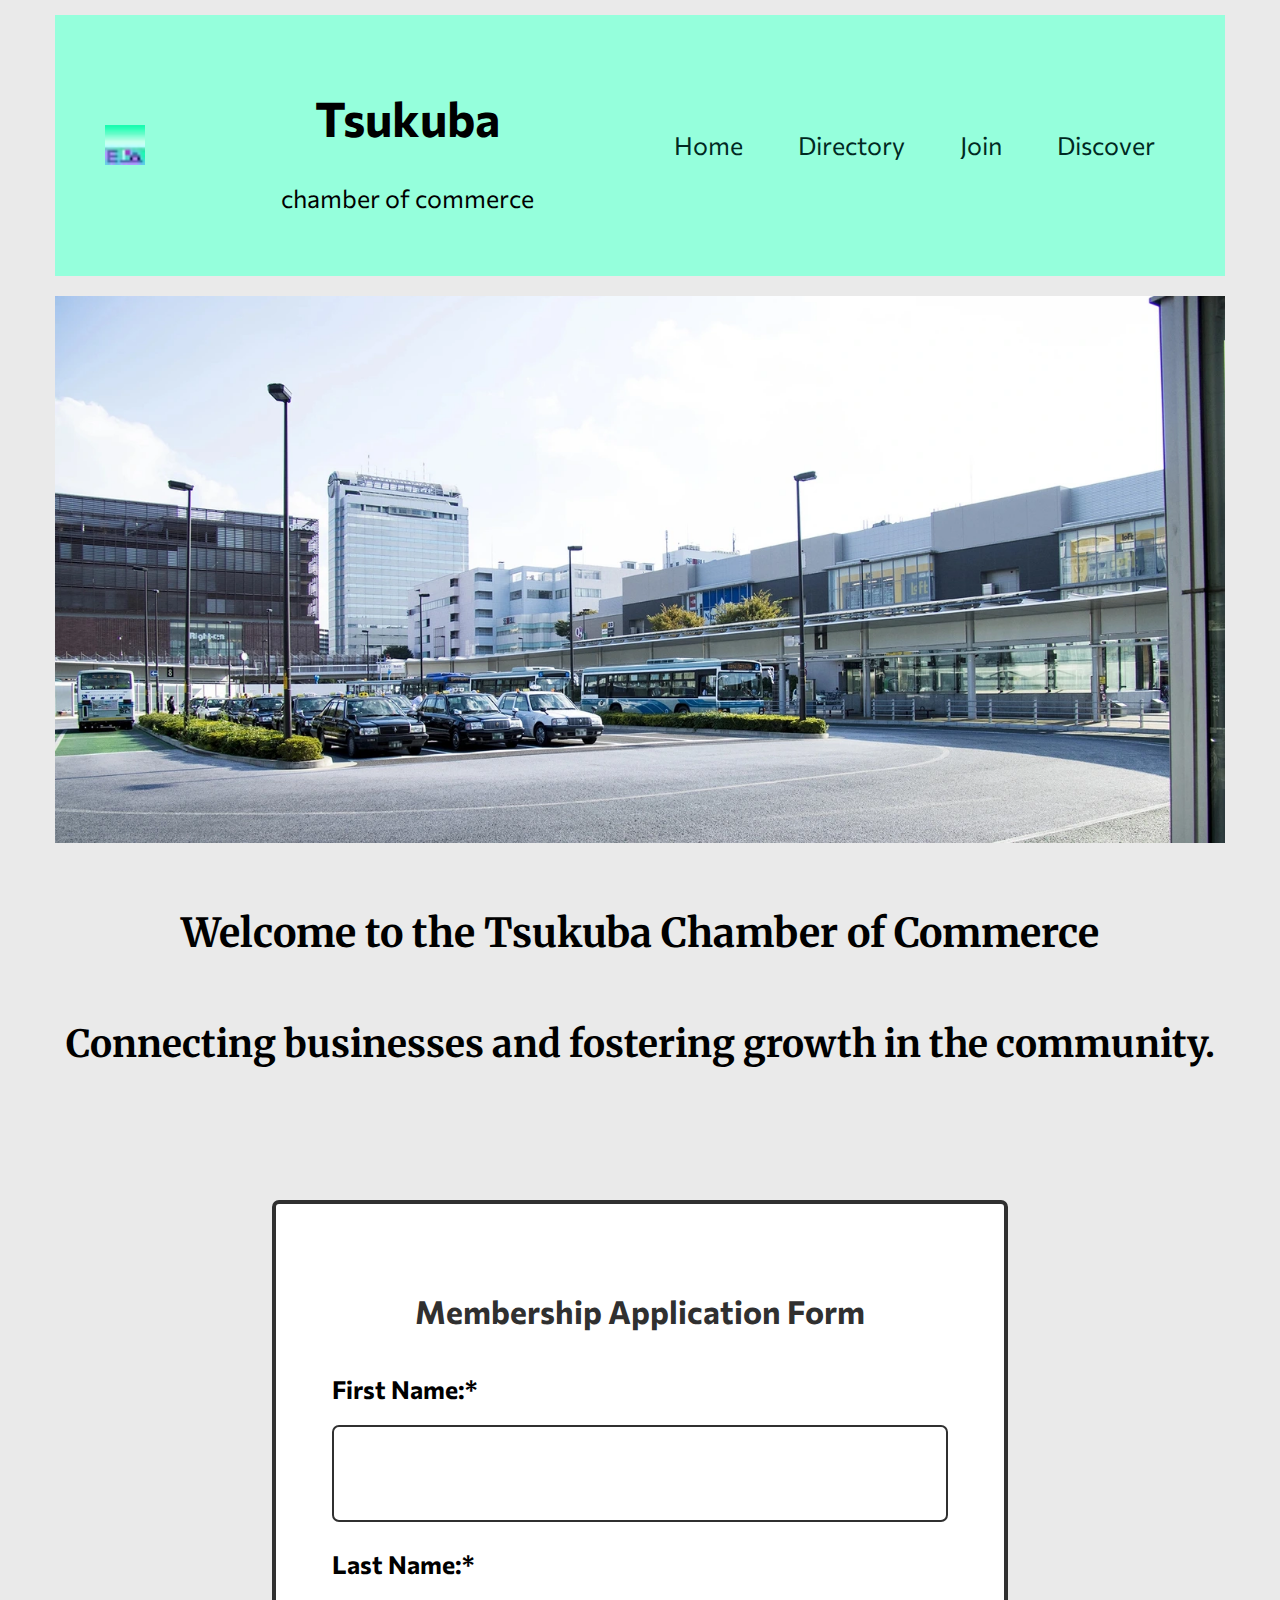
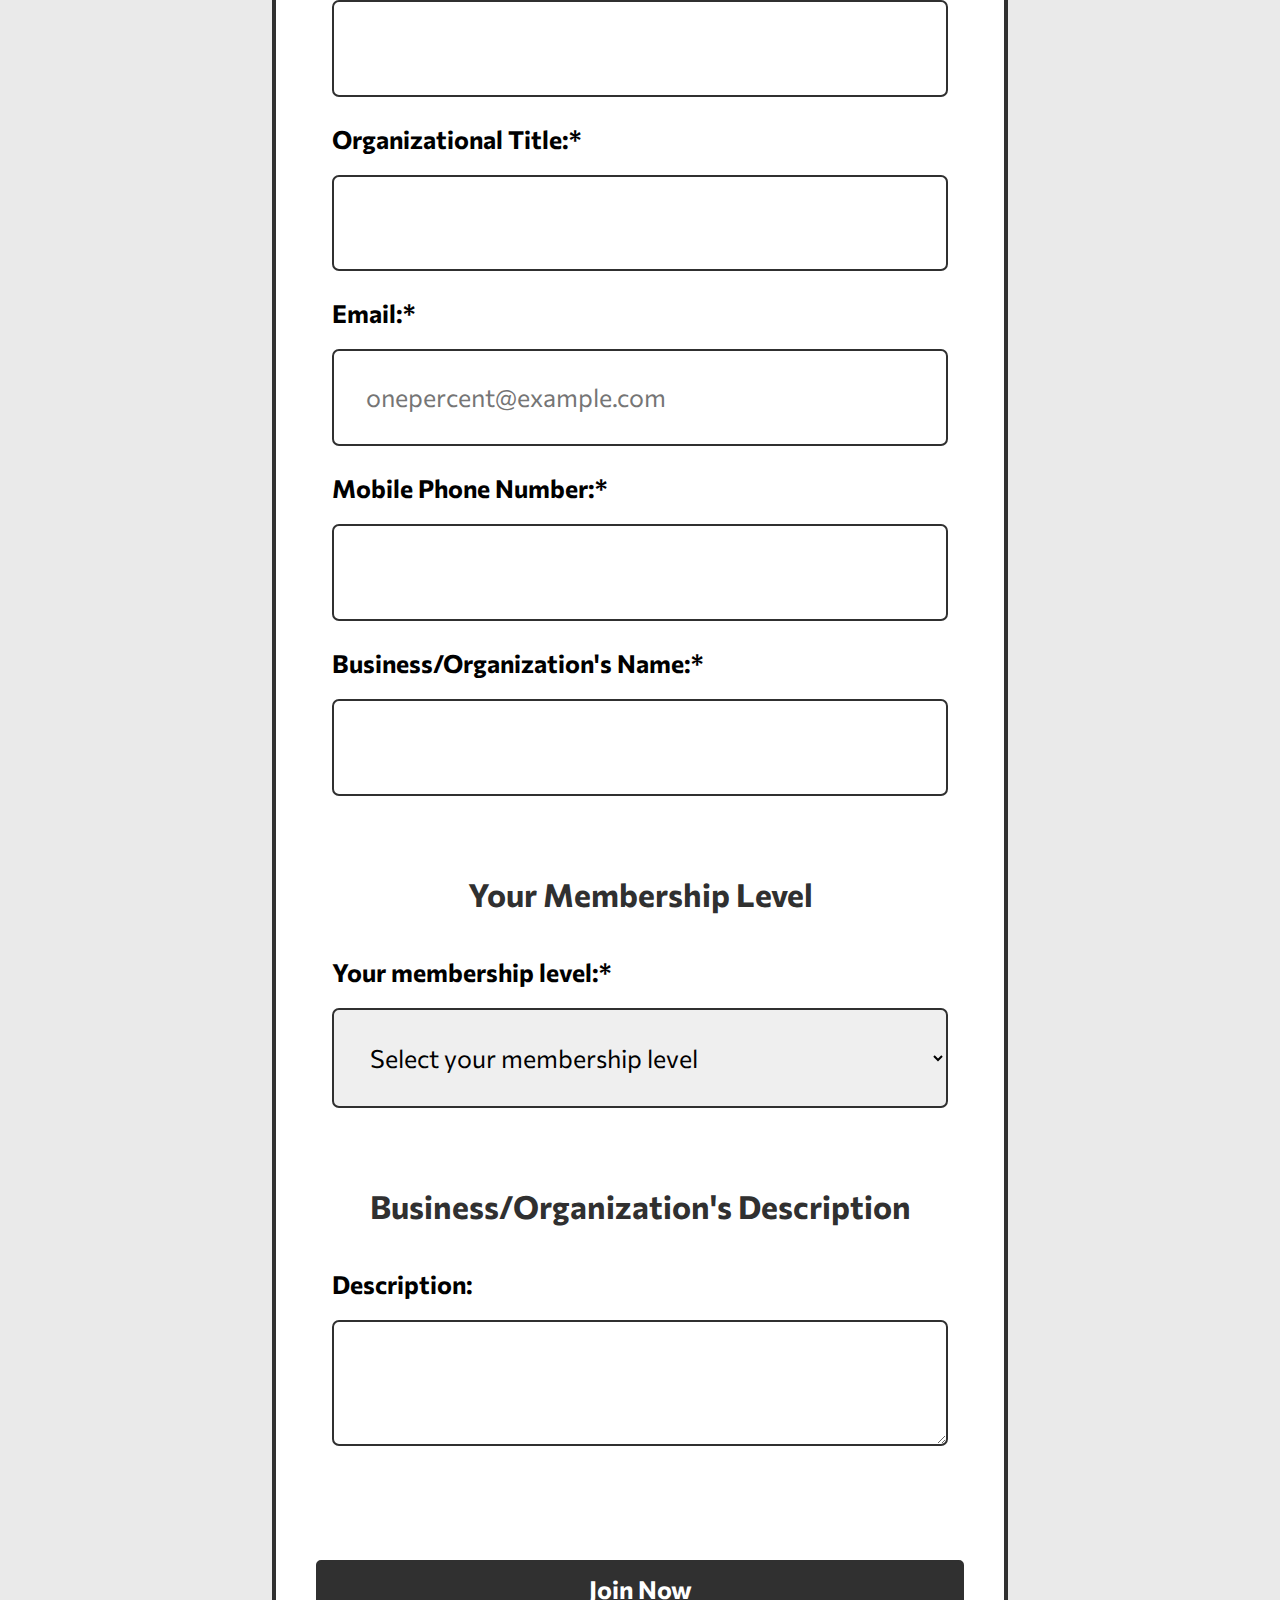
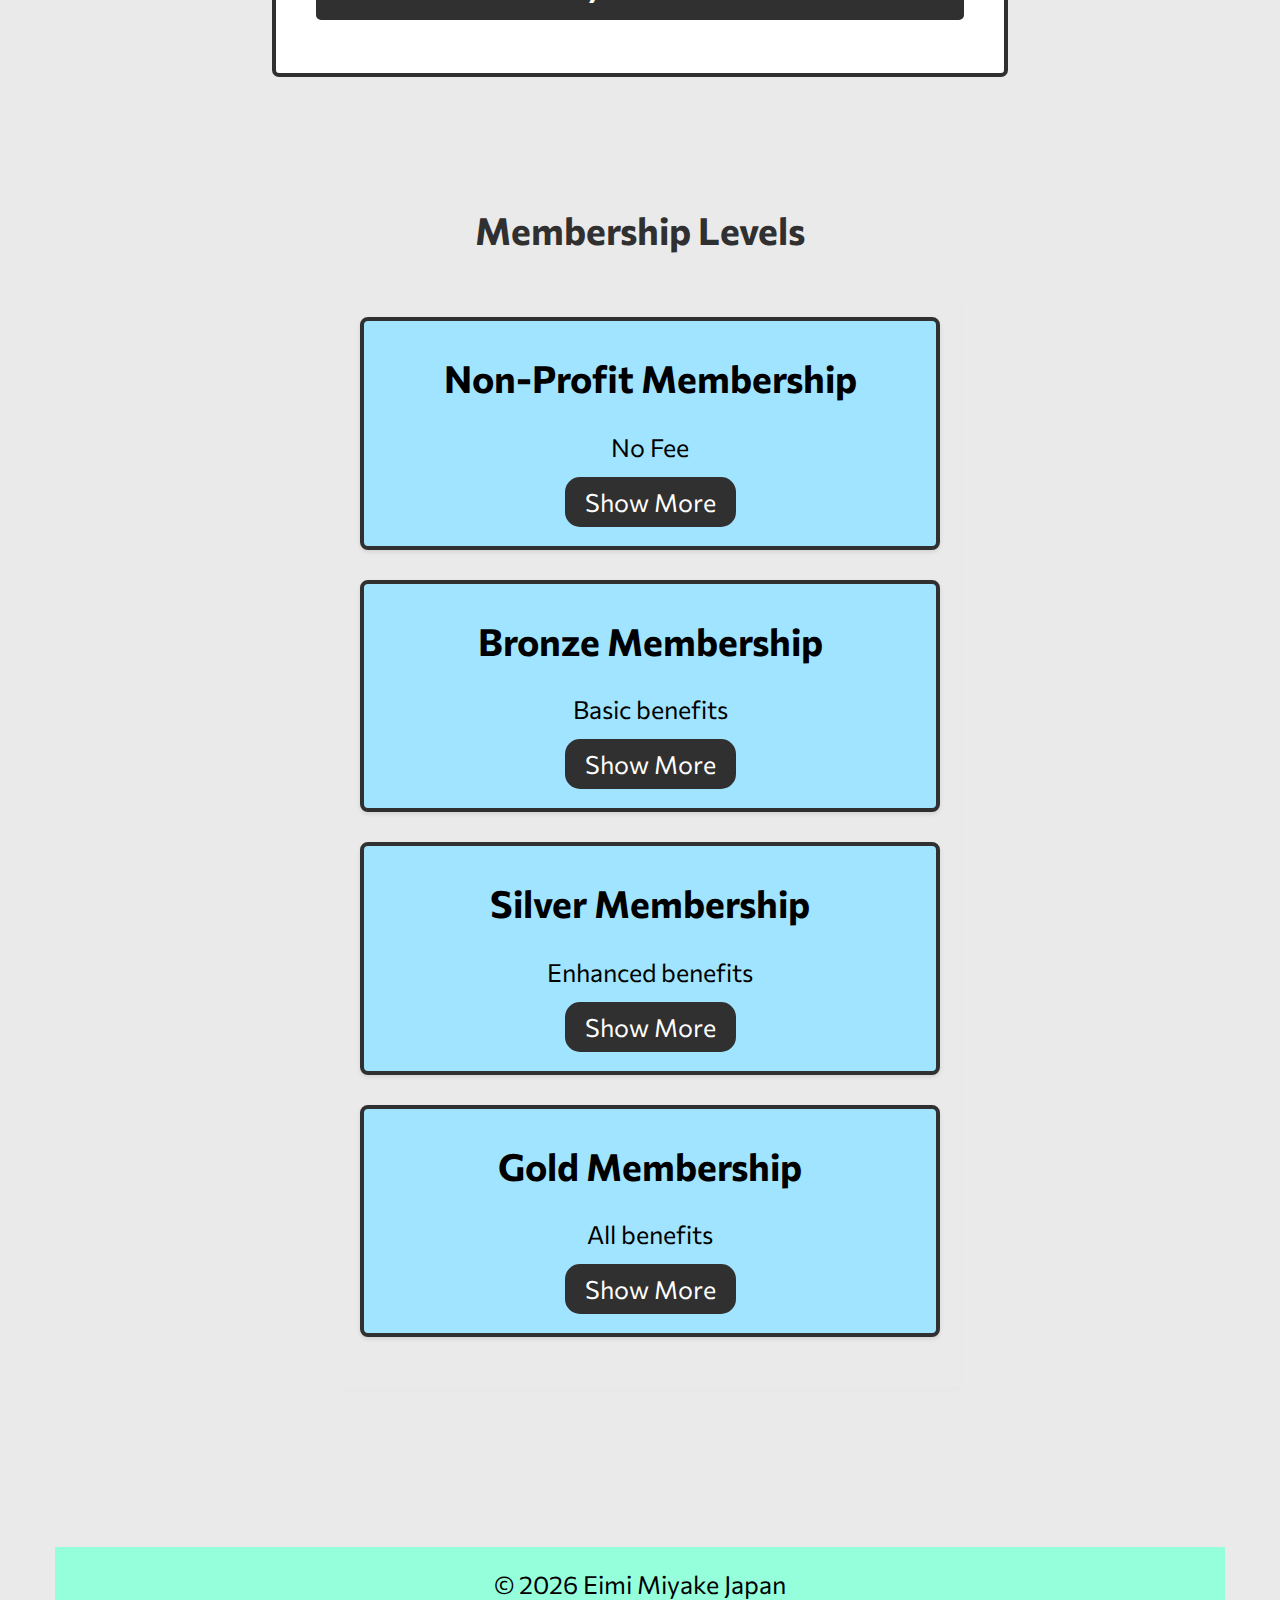
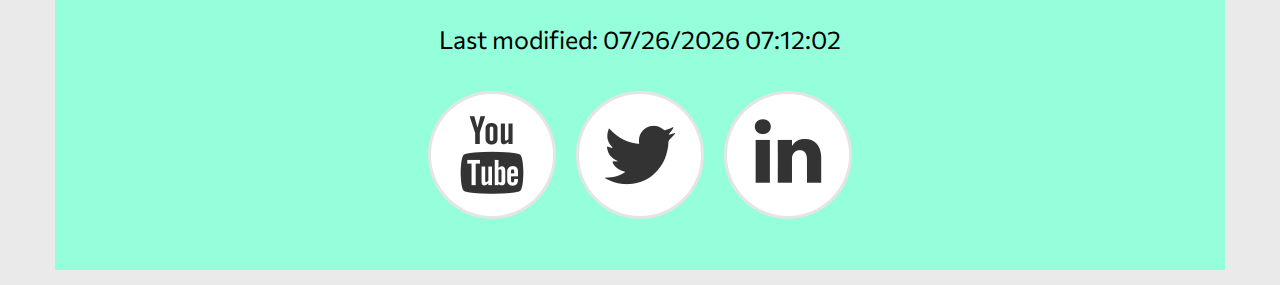
<file: chamber/join.html>
<!DOCTYPE html>
<html lang="en">
<head>
    <meta charset="UTF-8">
    <meta name="viewport" content="width=device-width, initial-scale=1.0">
    <title>Tsukuba Chamber of Commerce Join Page</title>
    <meta name="description" content="WDD 231 - Chamber Join Page">
    <meta name="author" content="Eimi Miyake">
    <link rel="icon" href="images/favicon.ico">
    <link rel="stylesheet" href="styles/normalize.css">
    <link rel="stylesheet" href="styles/join.css">
    <meta property="og:title" content="Tsukuba Chamber of Commerce Join Page">
    <meta property="og:type" content="article">
    <meta property="og:image" content="https://onepercent-web.github.io/wdd231/images/logo.jpg">
    <meta property="og:url" content="https://onepercent-web.github.io/wdd231/chamber/join.html">
    <link rel="preconnect" href="https://fonts.googleapis.com">
    <link rel="preconnect" href="https://fonts.gstatic.com" crossorigin>
    <link href="https://fonts.googleapis.com/css2?family=Commissioner:wght@100..900&family=Merriweather:ital,wght@0,300;0,400;0,700;0,900;1,300;1,400;1,700;1,900&display=swap" rel="stylesheet">
</head>
<body>
    <div class="container">
        <header>
            <div class="header-container">
                <img src="images/logo.webp" width="34" height="40" alt="tsukuba-view" loading="lazy">            
                <div>
                    <h2>Tsukuba</h2>
                    <p>chamber of commerce</p>
                </div>
                <button id="menu" class="menu-button" aria-expanded="false" aria-controls="navigation" aria-label="Toggle navigation">
                    <span class="menu-icon"></span>
                    <span class="menu-icon"></span>
                    <span class="menu-icon"></span>
                </button>
                <nav class="nav-links" id="navigation" aria-hidden="true">
                    <div class="box">
                        <a href="index.html" tabindex="0">Home</a>
                    </div>
                    <div class="box">
                        <a href="directory.html" tabindex="0">Directory</a>
                    </div>
                    <div class="box">
                        <a href="join.html" tabindex="0">Join</a>
                    </div>
                    <div class="box">
                        <a href="discover.html" tabindex="0">Discover</a>
                    </div>
                </nav>
            </div>
        </header>
            <div class="card-container">
                <section class="hero">
                    <img src="images/tsukuba.webp" alt="Hero image of Tsukuba Chamber of Commerce" loading="lazy" class="hero-image">
                    <h1>Welcome to the Tsukuba Chamber of Commerce</h1>
                    <h2>Connecting businesses and fostering growth in the community.</h2>
                </section>
            </div>

            <main>
        
            <div class="main-content">
                <!-- Form Section -->
                <div class="form-section">
                    <form action="thankyou.html" method="get">
                        <!-- Membership Application Form -->
                        <fieldset>
                            <legend class="form-title">Membership Application Form</legend>
                            
                            <div class="form-part">
                                <label for="first-name">First Name:<span class="required">*</span></label>
                                <input type="text" id="first-name" name="first-name" title="First Name" required autocomplete="given-name">
                            </div>

                            <div class="form-part">
                                <label for="last-name">Last Name:<span class="required">*</span></label>
                                <input type="text" id="last-name" name="last-name" title="Last Name" required autocomplete="family-name">
                            </div>
                            
                            <div class="form-part">
                                <label for="org-title">Organizational Title:<span class="required">*</span></label>
                                <input type="text" id="org-title" name="org-title"  pattern="^[A-Za-z\s-]{7,}$"  required title="Must contain at least 7 characters, only alphabets, hyphens, and spaces" autocomplete="organization-title">
                            </div>
                        
                            <div class="form-part">
                                <label for="email">Email:<span class="required">*</span></label>
                                <input type="email" id="email" name="email" title="Your Email Address" required autocomplete="email" placeholder="onepercent@example.com">
                            </div>
                        
                           <div class="form-part">
                                <label for="phone">Mobile Phone Number:<span class="required">*</span></label>
                                <input type="tel" id="phone" name="phone" title="Your Mobile Phone Number" required autocomplete="tel">
                           </div>
                        
                           <div class="form-part">
                                <label for="organization">Business/Organization's Name:<span class="required">*</span></label>
                                <input type="text" id="organization" name="organization" title="Business/Organization Name" required autocomplete="organization">
                           </div>
                        </fieldset>
                        
                        <fieldset> 
                            <legend class="form-title">Your Membership Level</legend>
                            
                            <div class="form-part">
                                <label for="membership">Your membership level:<span class="required">*</span></label>
                                <select id="membership" name="membership" required>
                                    <option value="" disabled selected>Select your membership level</option>
                                    <option value="NP">NP Membership is for non profit organizations and there is no fee.</option>
                                    <option value="Bronze">Bronze Membership</option>
                                    <option value="Silver">Silver Membership</option>
                                    <option value="Gold">Gold Membership</option>
                                </select>
                            </div>
                        </fieldset>
                        
                        <fieldset>
                            <legend class="form-title">Business/Organization's Description</legend>
                            <div class="form-part">
                                <label for="description">Description:</label>
                                <textarea id="description" name="description" title="Description of your business/organization"></textarea>
                            </div>
                        </fieldset>
                        <input type="hidden" id="timestamp" name="timestamp">
                        <input type="submit" class="submit" value="Join Now">
                    </form>
                </div>

                <!-- Membership Card Section -->
                <div class="membership-card-section">
                    <fieldset>
                        <legend class="level">Membership Levels</legend>
                        <div class="membership-cards">
                            <div class="card" id="card1">
                                <h2>Non-Profit Membership</h2>
                                <p>No Fee</p>
                                <a href="#" class="info-link" data-modal="modal1">Show More</a>
                            </div>
            
                            <div class="card" id="card2">
                                <h2>Bronze Membership</h2>
                                <p>Basic benefits</p>
                                <a href="#" class="info-link" data-modal="modal2">Show More</a>
                            </div>
                            <div class="card" id="card3">
                                <h2>Silver Membership</h2>
                                <p>Enhanced benefits</p>
                                <a href="#" class="info-link" data-modal="modal3">Show More</a>
                            </div>
                            <div class="card" id="card4">
                                <h2>Gold Membership</h2>
                                <p>All benefits</p>
                                <a href="#" class="info-link" data-modal="modal4">Show More</a>
                            </div>
                        </div>
                    </fieldset>
                </div>
                <!-- Modal Dialogs for each membership level -->
                <dialog id="modal1" class="modal">
                    <div class="modal-content">
                        <span class="close" data-close="modal1">&times;</span>
                        <!-- Content for Non-Profit Membership in JavaScript -->
                    </div>
                </dialog>
                <dialog id="modal2" class="modal">
                    <div class="modal-content">
                        <span class="close" data-close="modal2">&times;</span>
                        <!-- Content for Bronze Membership in JavaScript -->
                    </div>
                </dialog>
                <dialog id="modal3" class="modal">
                    <div class="modal-content">
                        <span class="close" data-close="modal3">&times;</span>
                        <!-- Content for Silver Membership in JavaScript -->
                    </div>
                </dialog>
                <dialog id="modal4" class="modal">
                    <div class="modal-content">
                        <span class="close" data-close="modal4">&times;</span>
                        <!-- Content for Gold Membership in JavaScript -->
                    </div>
                </dialog>
            
            </div>
            
        </main>

        <footer>
            <p>&copy; <span id="currentyear"></span> Eimi Miyake Japan</p>
            <p id="lastModified"></p>
         
            <div class="social">
                <a href="https://www.youtube.com" target="_blank" rel="noopener">
                    <img src="images/youtube.webp" alt="youtube icon">
                </a>
                <a href="https://twitter.com" target="_blank" rel="noopener">
                    <img src="images/twitter.webp" alt="twitter icon">
                </a>
                <a href="https://www.linkedin.com" target="_blank" rel="noopener">
                    <img src="images/in.webp" alt="linkedin icon">
                </a>
            </div>
        </footer>  
        <script src="scripts/join.js"></script>
        <script>
            document.addEventListener("DOMContentLoaded", function () {
                const menuButton = document.getElementById("menu-button");
                const navigation = document.getElementById("nav-links");
                menuButton.addEventListener("click", function () {
                    const isExpanded = menuButton.getAttribute("aria-expanded") === "true";
                    menuButton.setAttribute("aria-expanded", !isExpanded);
                    menuButton.classList.toggle("active");
                    navigation.classList.toggle("open");
                });
            });
        </script>
        </div>
    </body>
</html>
</file>
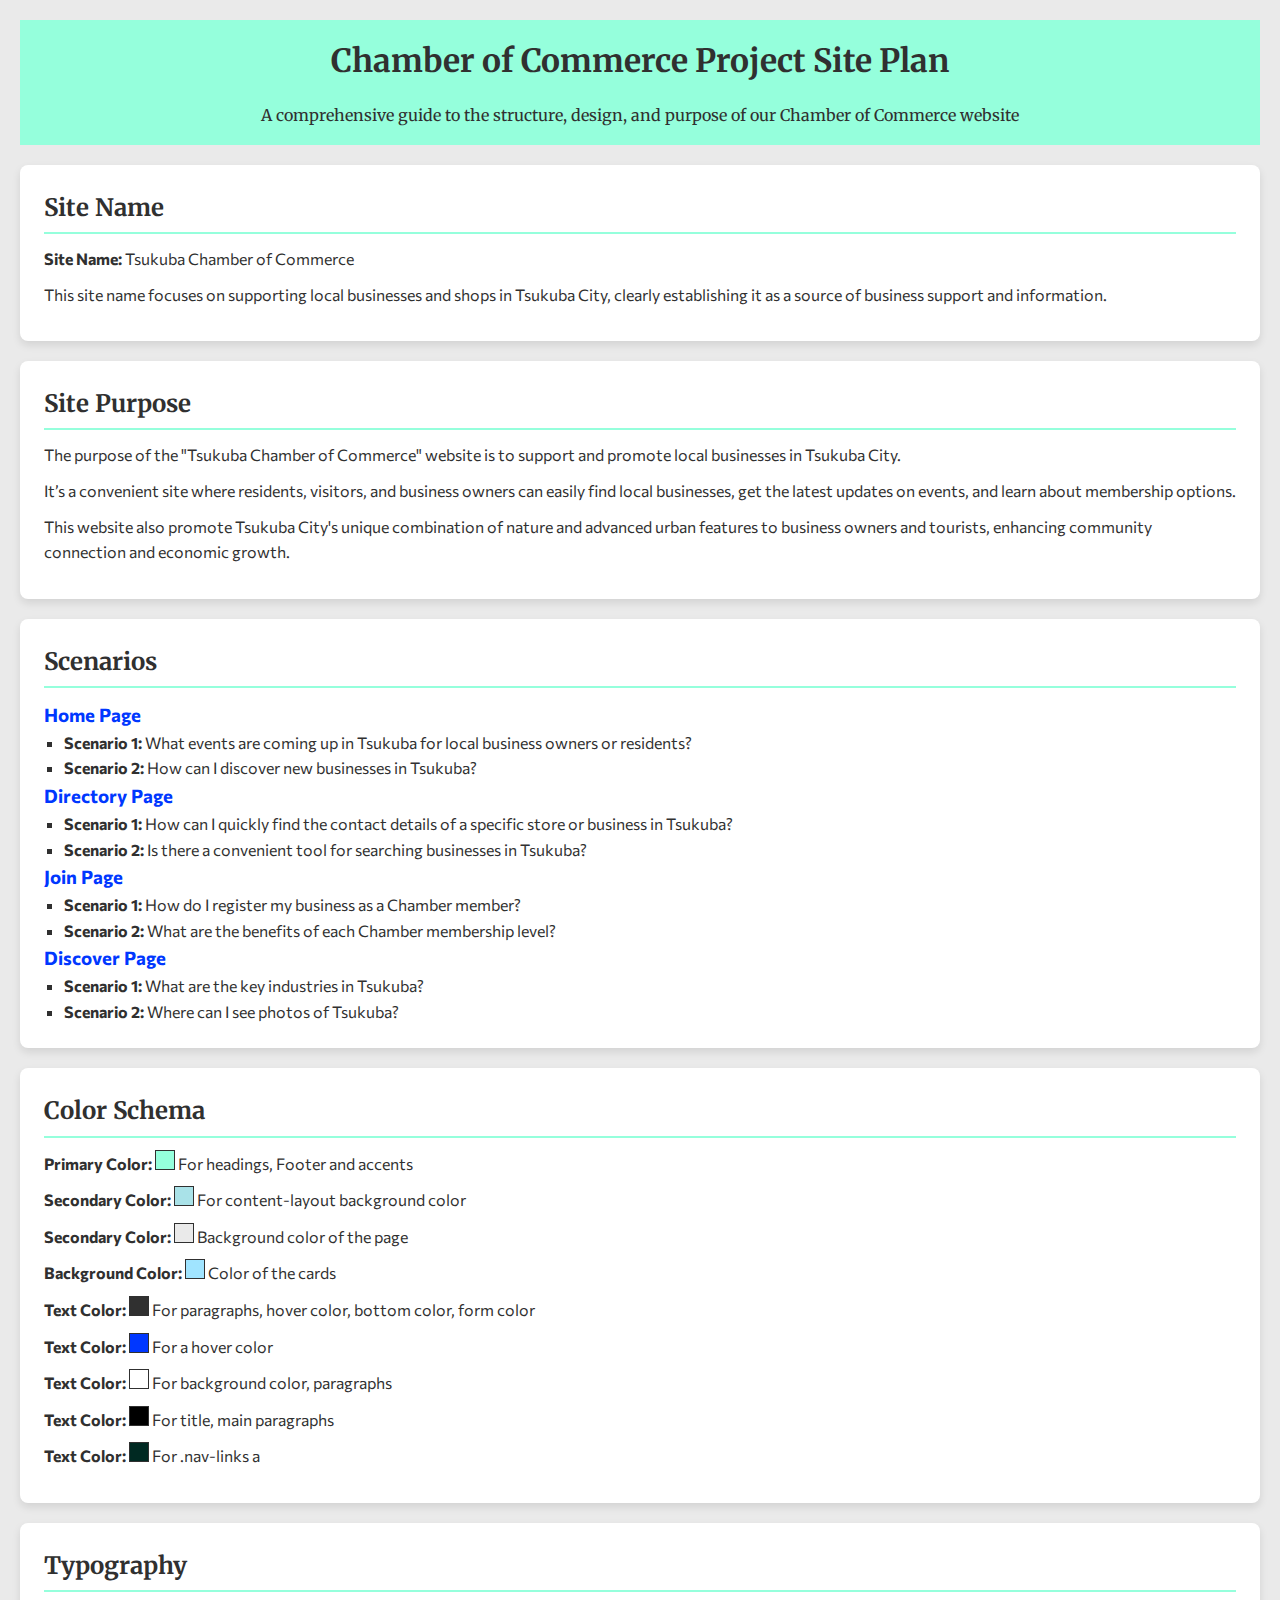
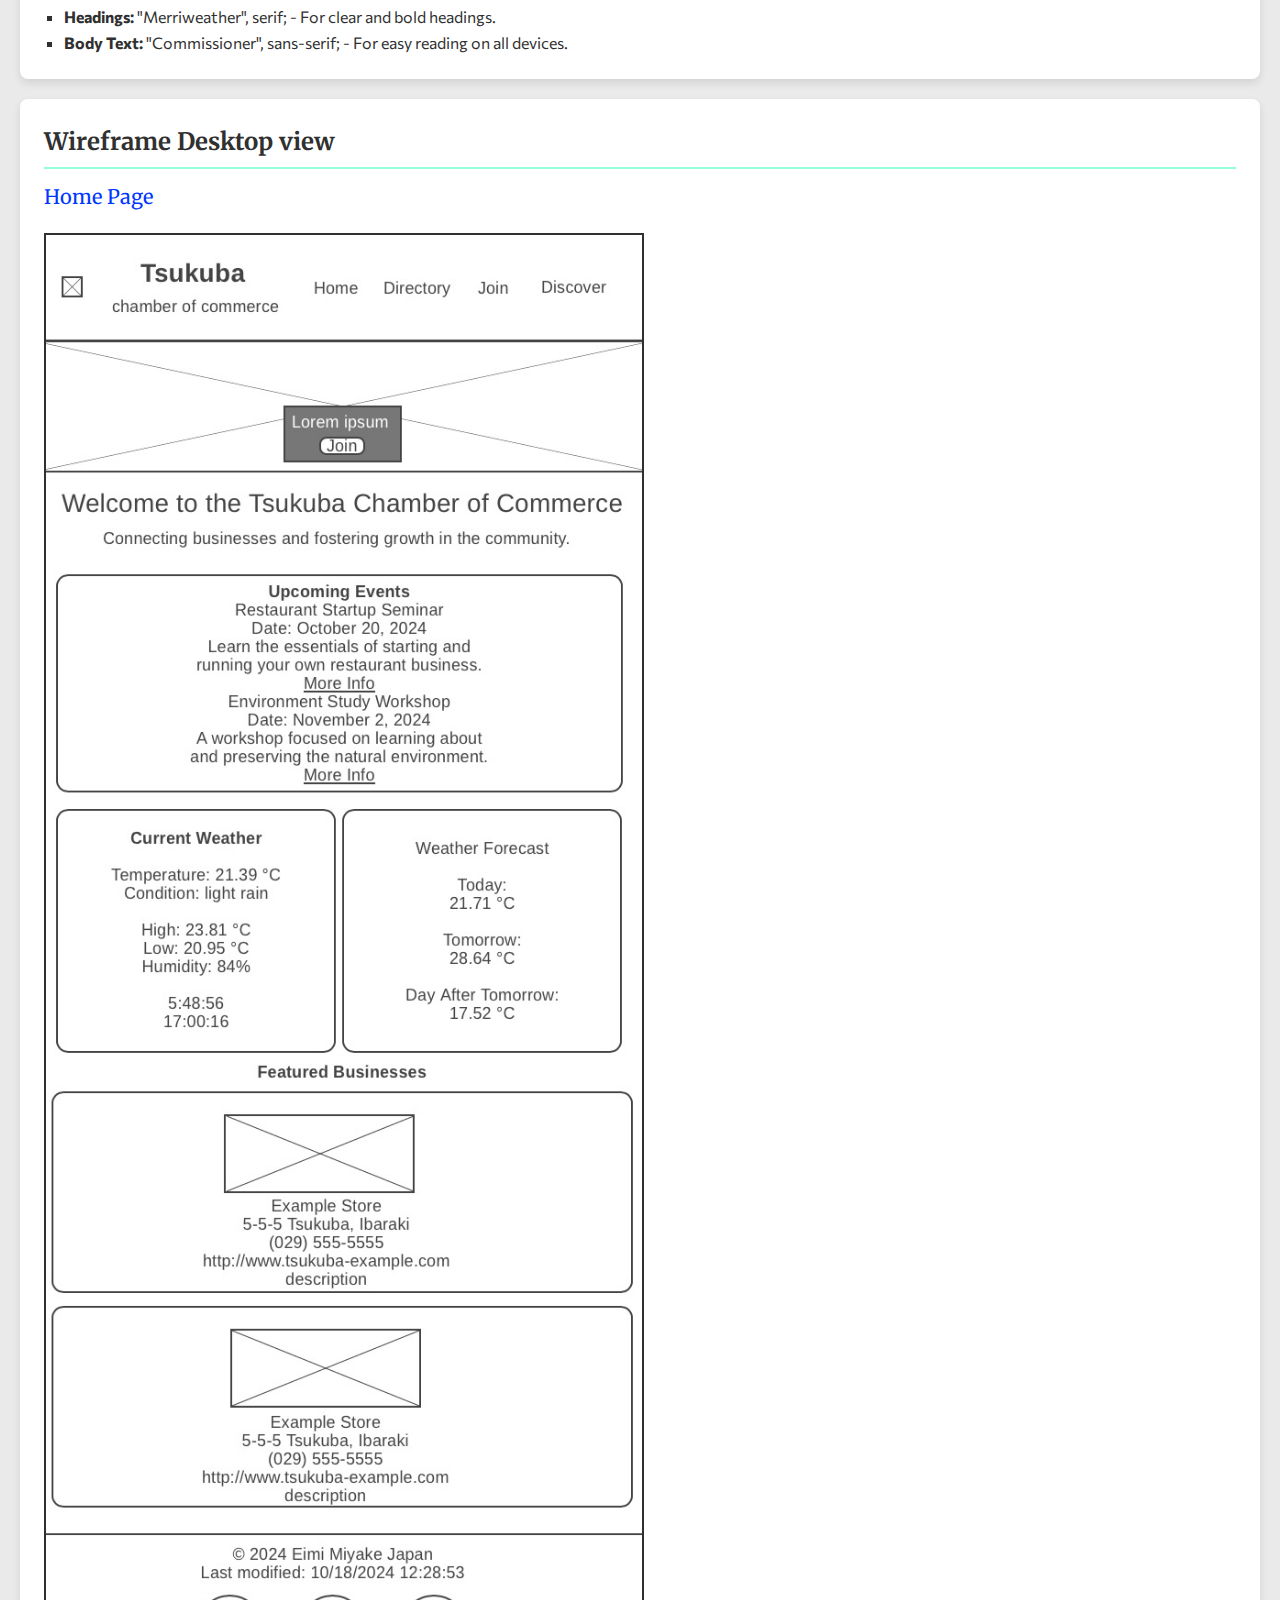
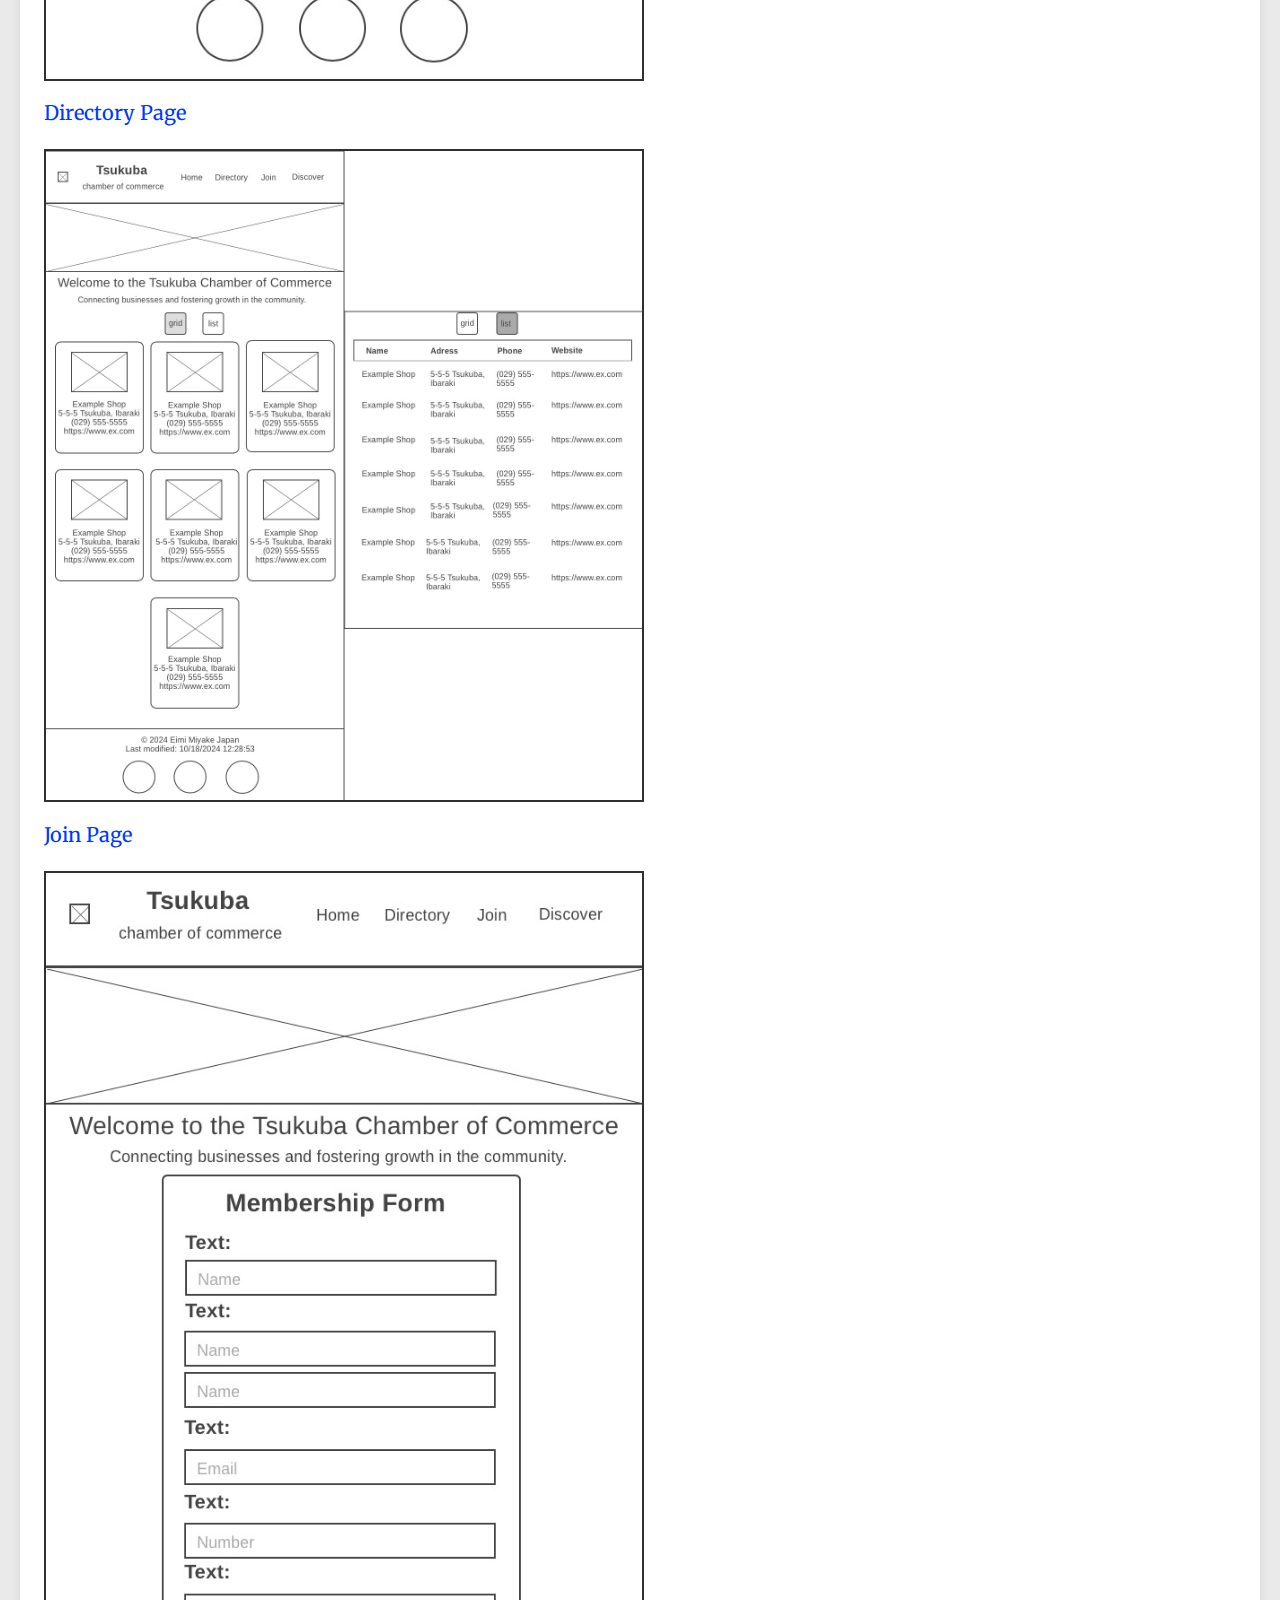
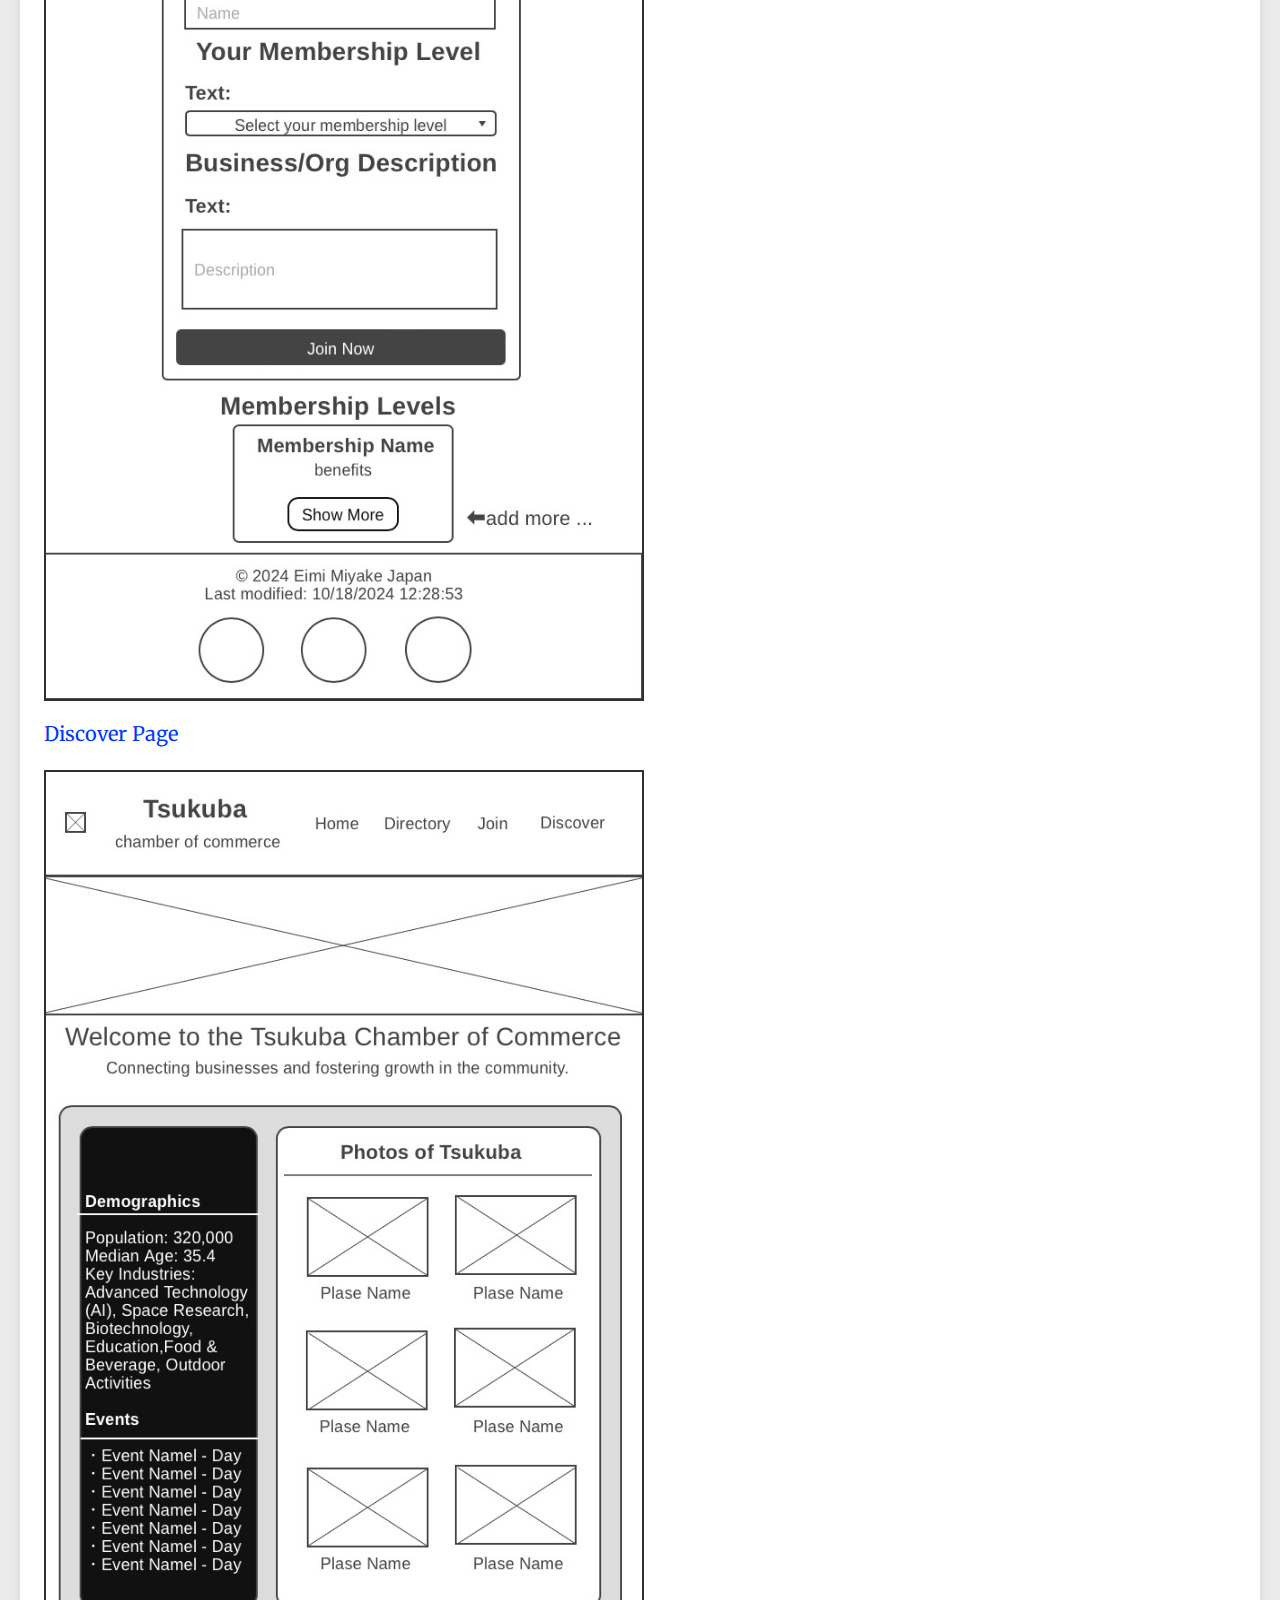
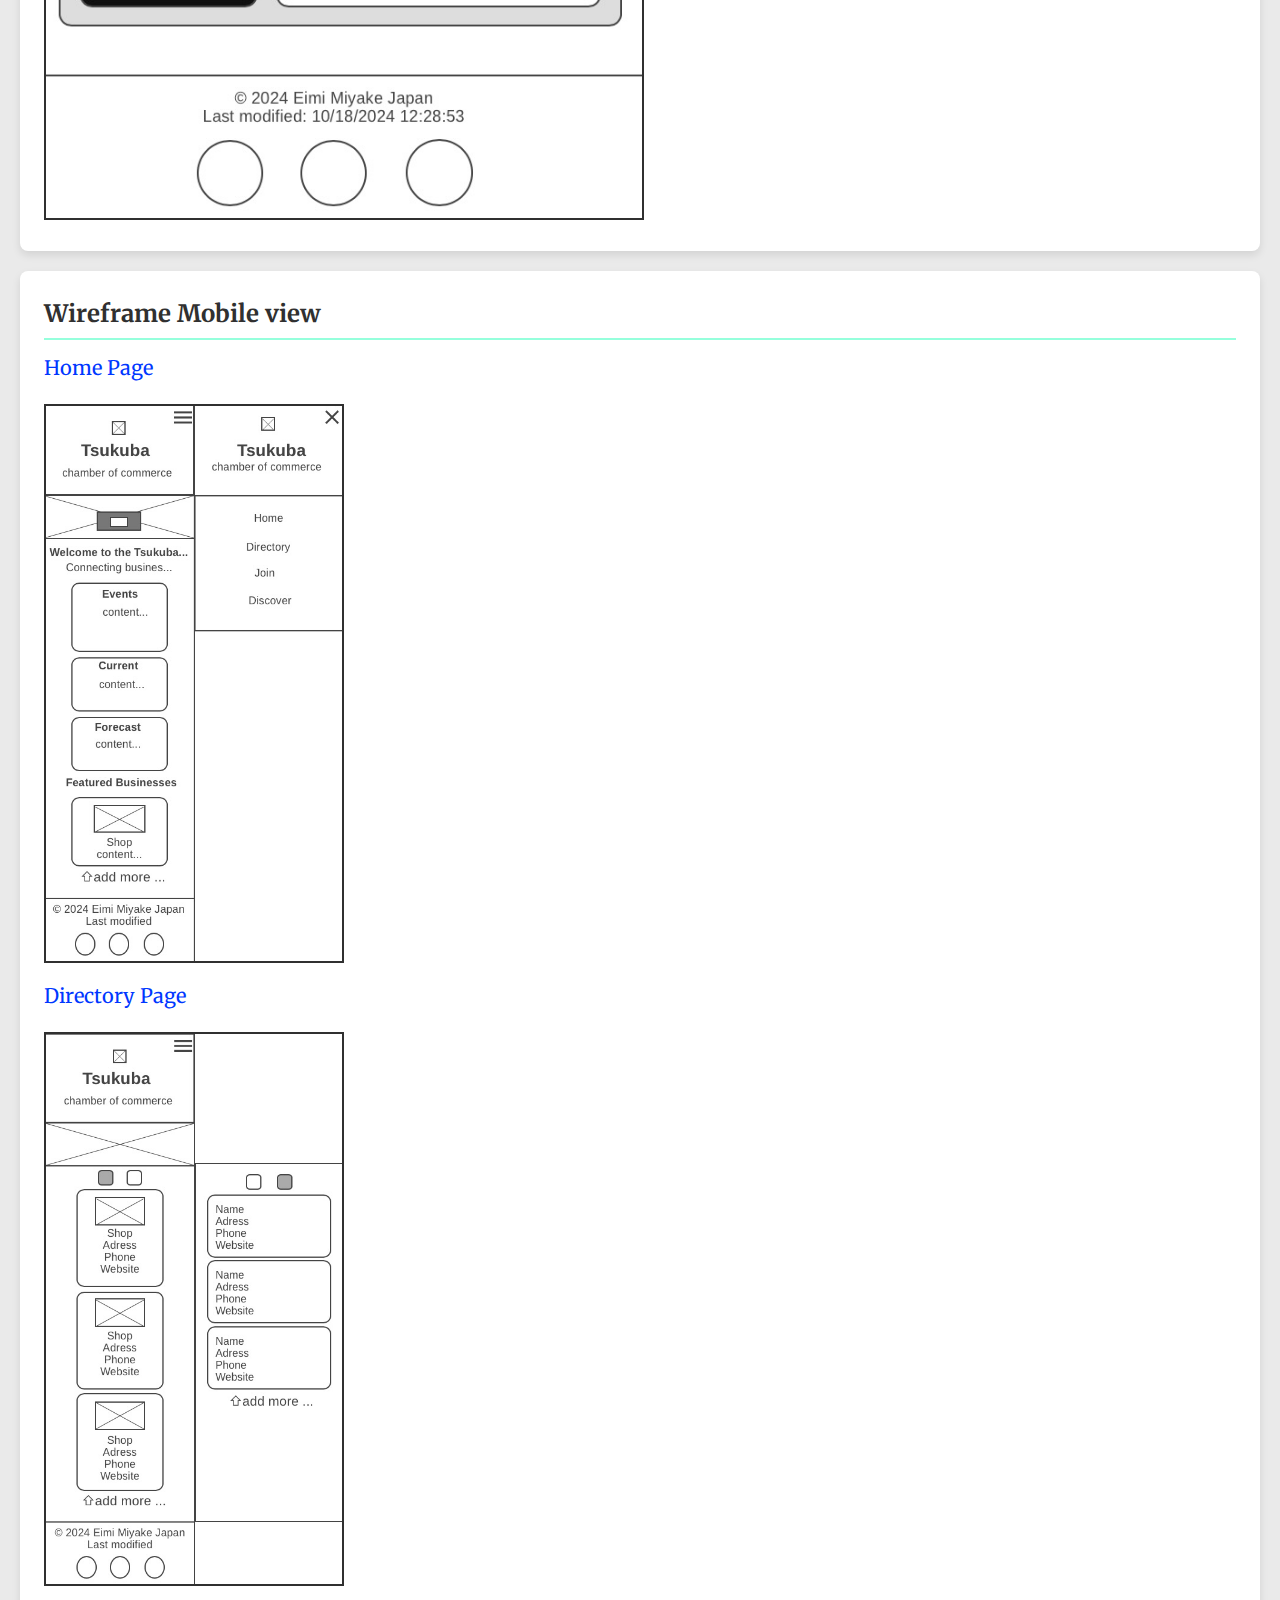
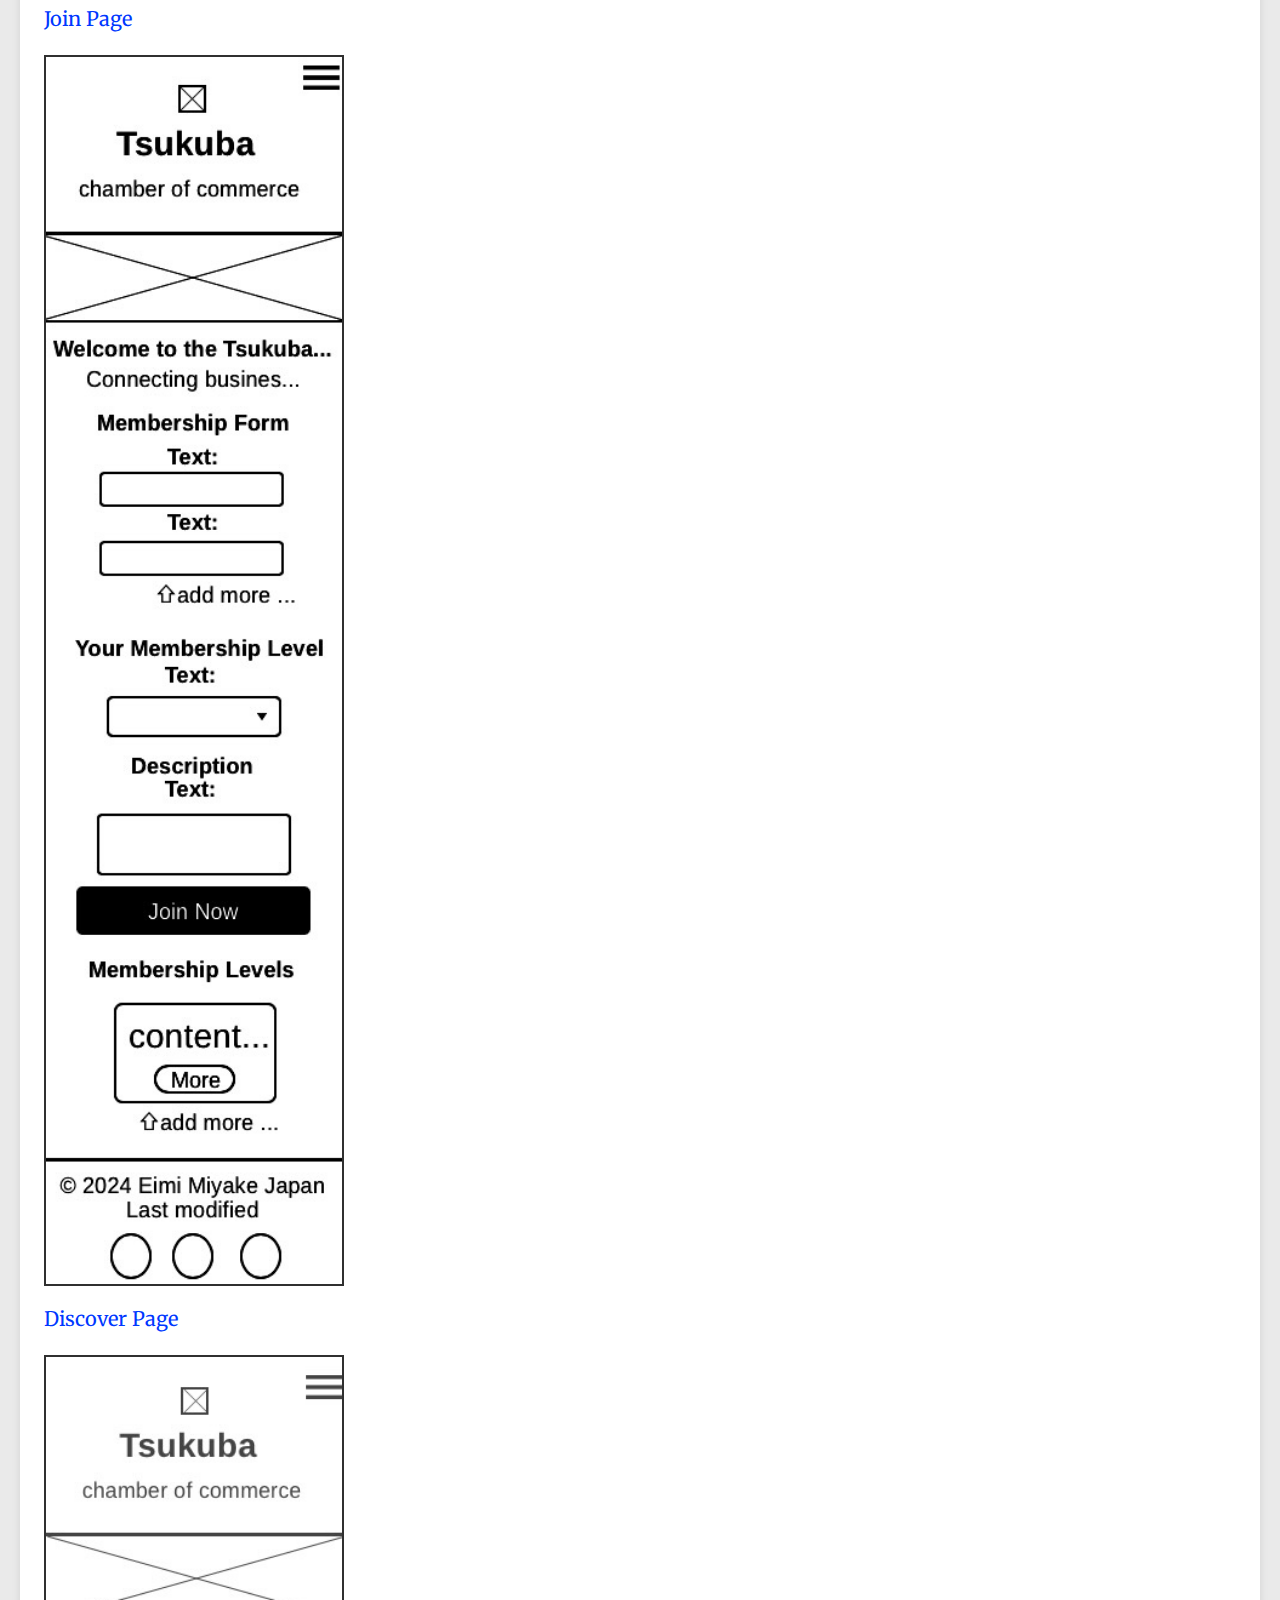
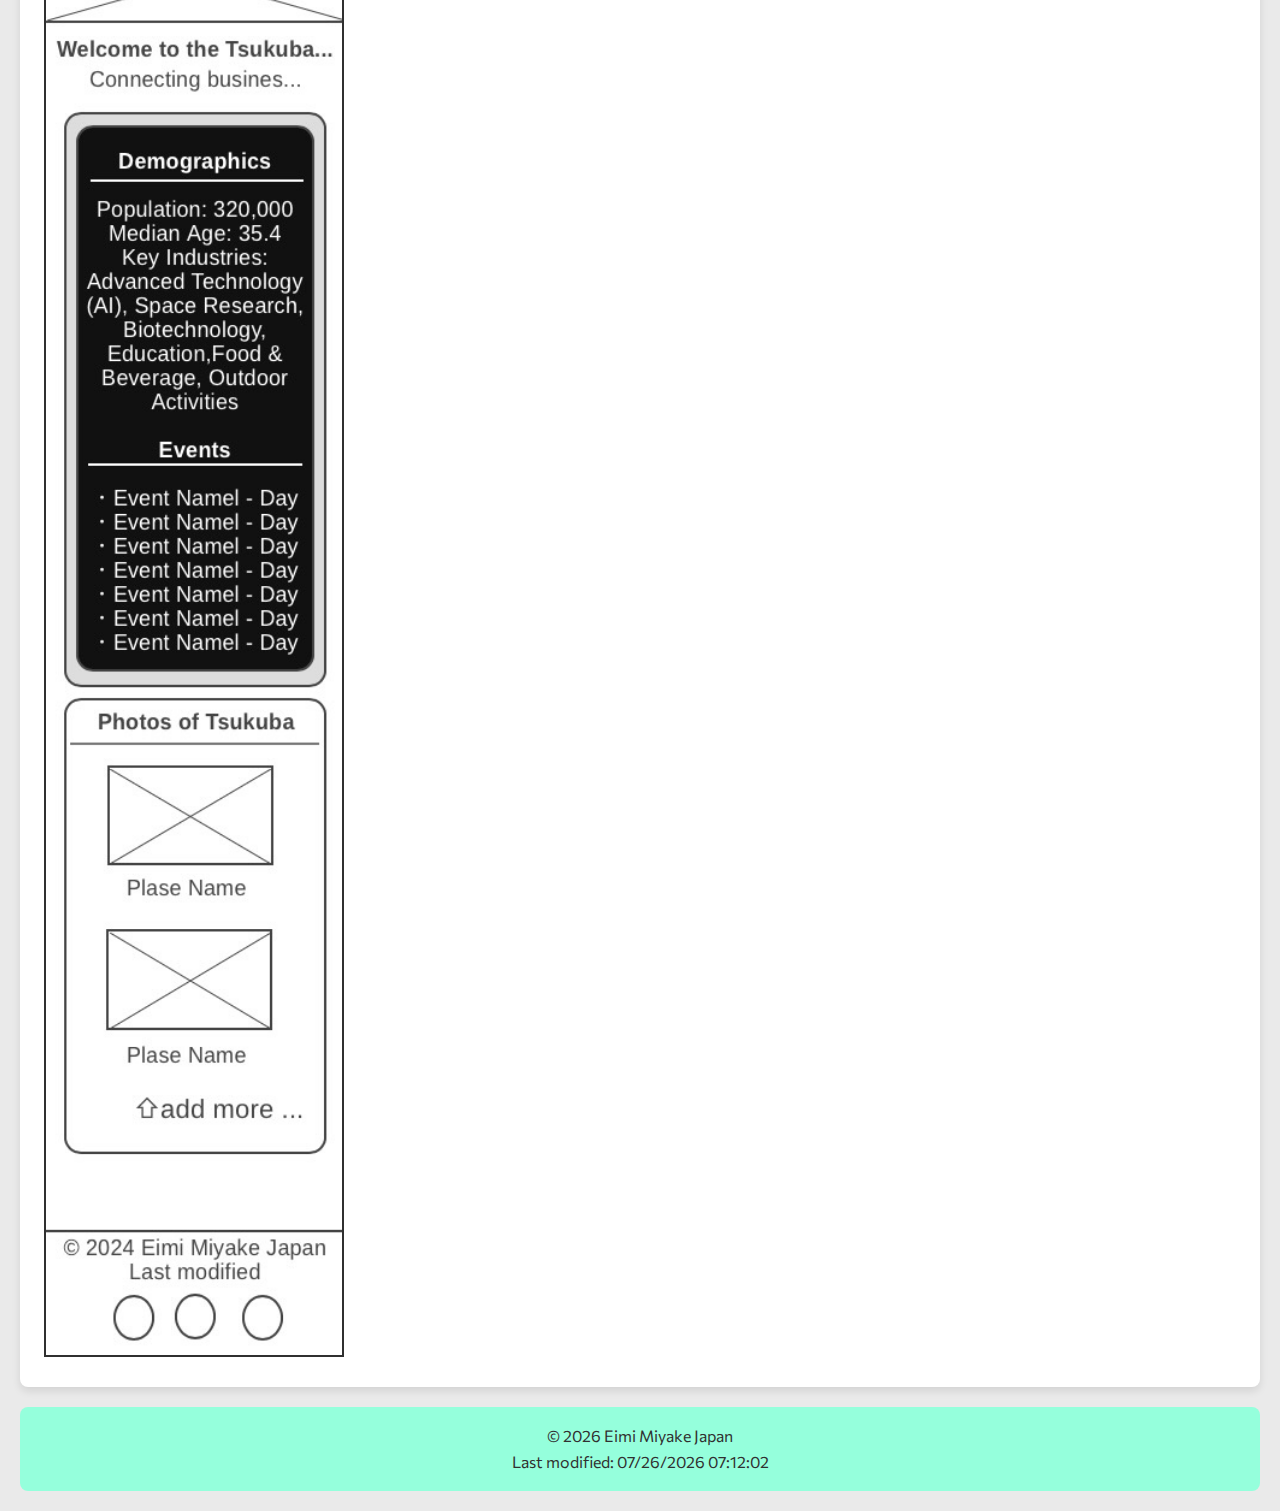
<file: chamber/siteplan.html>
<!DOCTYPE html>
<html lang="en">
<head>
    <meta charset="UTF-8">
    <meta name="viewport" content="width=device-width, initial-scale=1.0">
    <title>Tsukuba Chamber of Commerce Site Plan</title>
    <meta name="description" content="WDD 231 - Site Plan for the Chamber of Commerce Project ">
    <meta name="author" content="Eimi Miyake">
    <link rel="icon" href="images/favicon.ico">
    <link rel="stylesheet" href="styles/siteplan.css">
    <link rel="preconnect" href="https://fonts.googleapis.com">
    <link rel="preconnect" href="https://fonts.gstatic.com" crossorigin>
    <link href="https://fonts.googleapis.com/css2?family=Commissioner:wght@100..900&family=Merriweather:ital,wght@0,300;0,400;0,700;0,900;1,300;1,400;1,700;1,900&display=swap" rel="stylesheet">
</head>
<body>
    <!-- Header Section -->
    <header>
        <h1>Chamber of Commerce Project Site Plan</h1>
        <p>A comprehensive guide to the structure, design, and purpose of our Chamber of Commerce website</p>
    </header>

    <!-- Site Name Section -->
    <section id="site-name">
        <h2>Site Name</h2>
        <p><strong>Site Name:</strong> Tsukuba Chamber of Commerce</p>
        <p>This site name focuses on supporting local businesses and shops in Tsukuba City, clearly establishing it as a source of business support and information.</p>
    </section>

    <!-- Site Purpose Section -->
    <section id="site-purpose">
        <h2>Site Purpose</h2>
        <p>The purpose of the "Tsukuba Chamber of Commerce" website is to support and promote local businesses in Tsukuba City. </p>
        <p>It’s a convenient site where residents, visitors, and business owners can easily find local businesses, get the latest updates on events, and learn about membership options.</p>
        <p>This website also promote Tsukuba City's unique combination of nature and advanced urban features to business owners and tourists, enhancing community connection and economic growth.</p>
    </section>

    <!-- Scenarios Section -->
    <section id="scenarios">
        <h2>Scenarios</h2>
        <h3>Home Page</h3>
        <ul>
            <li><strong>Scenario 1:</strong> What events are coming up in Tsukuba for local business owners or residents?</li>
            <li><strong>Scenario 2:</strong> How can I discover new businesses in Tsukuba?</li>
        </ul>

        <h3>Directory Page</h3>
        <ul>
            <li><strong>Scenario 1:</strong> How can I quickly find the contact details of a specific store or business in Tsukuba?</li>
            <li><strong>Scenario 2:</strong> Is there a convenient tool for searching businesses in Tsukuba?</li>
        </ul>

        <h3>Join Page</h3>
        <ul>
            <li><strong>Scenario 1:</strong> How do I register my business as a Chamber member?</li>
            <li><strong>Scenario 2:</strong> What are the benefits of each Chamber membership level?</li>
        </ul>

        <h3>Discover Page</h3>
        <ul>
            <li><strong>Scenario 1:</strong> What are the key industries in Tsukuba?</li>
            <li><strong>Scenario 2:</strong> Where can I see photos of Tsukuba?</li>
        </ul>


    </section>

    <!-- Color Schema Section -->
    <section id="color-schema">
        <h2>Color Schema</h2>
        <p><strong>Primary Color:</strong> <span class="color-box" style="background-color: #95FFDC; display: inline-block; border: solid 1px; width: 20px; height: 20px;"></span> For headings, Footer and accents</p>
        <p><strong>Secondary Color:</strong> <span class="color-box" style="background-color: #A9E2E8; display: inline-block; border: solid 1px; width: 20px; height: 20px;"></span> For content-layout background color</p>
        <p><strong>Secondary Color:</strong> <span class="color-box" style="background-color: #EAEAEA; display: inline-block; border: solid 1px; width: 20px; height: 20px;"></span> Background color of the page</p>
        <p><strong>Background Color:</strong> <span class="color-box" style="background-color: #A0E4FF; display: inline-block; border: solid 1px; width: 20px; height: 20px;"></span> Color of the cards</p>
        <p><strong>Text Color:</strong> <span class="color-box" style="background-color: #303030; display: inline-block; border: solid 1px; width: 20px; height: 20px;"></span> For paragraphs, hover color, bottom color, form color</p>
        <p><strong>Text Color:</strong> <span class="color-box" style="background-color: #0037ff; display: inline-block; border: solid 1px; width: 20px; height: 20px;"></span> For a hover color</p>
        <p><strong>Text Color:</strong> <span class="color-box" style="background-color: #ffffff; display: inline-block; border: solid 1px; width: 20px; height: 20px;"></span> For background color, paragraphs</p>
        <p><strong>Text Color:</strong> <span class="color-box" style="background-color: #000000; display: inline-block; border: solid 1px; width: 20px; height: 20px;"></span> For title, main paragraphs</p>
        <p><strong>Text Color:</strong> <span class="color-box" style="background-color: #002922; display: inline-block; border: solid 1px; width: 20px; height: 20px;"></span> For .nav-links a</p>
    </section>

    <!-- Typography Section -->
    <section id="typography">
        <h2>Typography</h2>
        <ul>
            <li><strong>Headings:</strong>  "Merriweather", serif; - For clear and bold headings.</li>
            <li><strong>Body Text:</strong> "Commissioner", sans-serif; - For easy reading on all devices.</li>
        </ul>
    </section>

    <!-- Wireframe Section -->
    <section class="wireframe">
        <h2>Wireframe Desktop view</h2>
        <p>Home Page</p>
        <img class="size-change-desktop" src="images/home.jpeg" alt="Home Page" style="width:100%; max-width:600px;">
        <p>Directory Page</p>
        <img class="size-change-desktop" src="images/directory.jpeg" alt="Directory Page" style="width:100%; max-width:600px;">
        <p>Join Page</p>
        <img class="size-change-desktop" src="images/join.jpeg" alt="Join Page" style="width:100%; max-width:600px;">
        <p>Discover Page</p>
        <img class="size-change-desktop" src="images/discover.jpeg" alt="Discover Page" style="width:100%; max-width:600px;">
    </section>

    <section class="wireframe">
        <h2>Wireframe Mobile view</h2>
        <p>Home Page</p>
        <img class="size-change" src="images/mobile1.jpeg" alt="Home Page" style="width:100%; max-width:300px;">
        <p>Directory Page</p>
        <img class="size-change" src="images/mobile2.jpeg" alt="Directory Page" style="width:100%; max-width:300px;">
        <p>Join Page</p>
        <img class="size-change" src="images/mobile3.jpeg" alt="Join Page" style="width:100%; max-width:300px;">
        <p>Discover Page</p>
        <img class="size-change" src="images/mobile4.jpeg" alt="Discover Page" style="width:100%; max-width:300px;">
    </section>

    <!-- Footer Section -->
    <footer>
        <p>&copy; <span id="currentyear"></span> Eimi Miyake Japan</p>
        <p id="lastModified"></p>
    </footer>
    <script>
        // Last Modified
        window.onload = function() {
            document.getElementById('currentyear').textContent = new Date().getFullYear();
            document.getElementById('lastModified').textContent = 'Last modified: ' + document.lastModified;
        };
    </script>
</body>
</html>
</file>
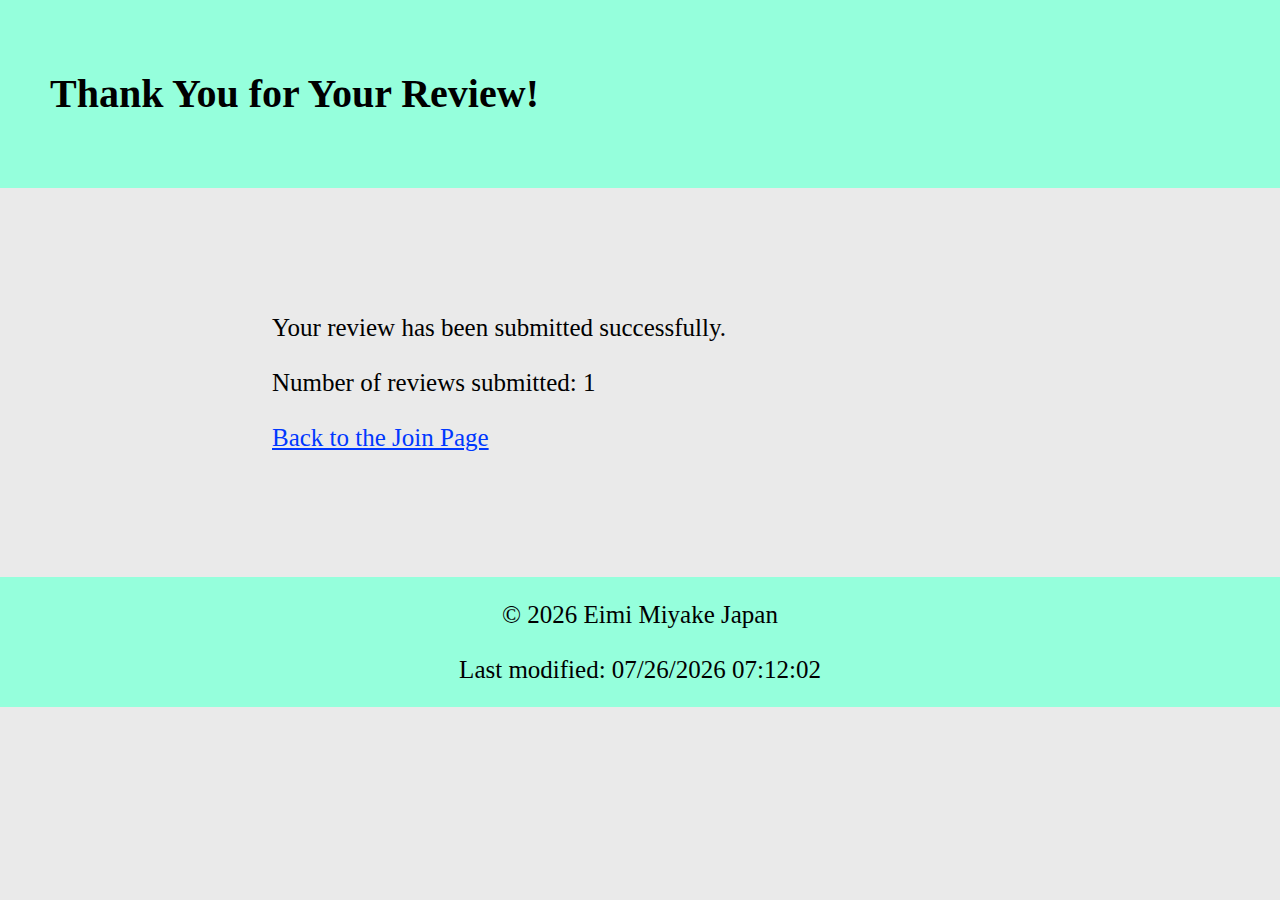
<file: chamber/thankyou.html>
<!DOCTYPE html>
<html lang="en">
<head>
    <meta charset="UTF-8">
    <meta name="viewport" content="width=device-width, initial-scale=1.0">
    <title>Review Confirmation</title>
    <link rel="stylesheet" href="styles/join.css">
</head>
<body>
    <header>
        <h1>Thank You for Your Review!</h1>
    </header>
    <main>
        <p>Your review has been submitted successfully.</p>
        <p>Number of reviews submitted: <span id="reviewCount"></span></p>
        <a href="join.html" class="back" > Back to the Join Page</a>
    </main>
    <footer>
        <p>&copy; <span id="currentyear"></span> Eimi Miyake Japan</p>
        <p id="lastModified"></p>
    </footer>
    <script>
        document.addEventListener("DOMContentLoaded", function() {
            let reviewCount = localStorage.getItem("reviewCount");
            if (!reviewCount) {
                reviewCount = 0;
            }
            reviewCount++;
            localStorage.setItem("reviewCount", reviewCount);
            document.getElementById("reviewCount").textContent = reviewCount;

            document.getElementById('currentyear').textContent = new Date().getFullYear();
            document.getElementById('lastModified').textContent = 'Last modified: ' + document.lastModified;
        });
    

    </script>
</body>
</html>
</file>
<file: chamber/styles/home.css>
/* header */
 
* {
    margin: 0;
    padding: 0;
    box-sizing: border-box;
}
 
 
.container {
    max-width: 1200px;
    margin: 0 auto;
    padding: 15px;
}

body {
    line-height: 2.2;
    background-color: #EAEAEA;
    font-size: 25px;
    font-family: "Commissioner", serif;
}

header {
    display: flex;
    justify-content: space-between;
    align-items: center;
    background-color: #95FFDC;
    padding: 50px 50px;
    position: relative;
}

.header-container {
    display: flex;
    align-items: center;
    justify-content: space-between;
    width: 100%;
}


.header-container img {
    margin-right: 15px;
    width: 40px;
    height: 40px;
}

.header-container h2 {
    margin: 0;
    font-size: 2.5rem;
    text-align: center;
}

.header-container h2:first-child {
    font-weight: bold;
    font-size: 3.0rem;
}

.header-container h2:last-child {
    font-weight: normal;
    font-size: 1.5rem;
}

.nav-links {
    display: flex;
    gap: 15px;
    justify-content: flex-end;
    align-items: center;
    position: relative;
}

.nav-links.open {
    display: flex;
    flex-direction: column;
    background-color: #ffffff;
    width: 100%;
    padding: 10px 0;
    position: absolute;
    top: 100%;
    right: 0;
    left: 0;
    z-index: 1;
}

.nav-links a {
    text-decoration: none;
    color: #000000;
    padding: 10px 20px;
    border-radius: 5px;
    transition: background-color 0.3s;
}

.nav-links a:hover {
    background-color: #ffffff;
}

.nav-links a.active {
    background-color: #ffffff;
    color: #000000;
    font-weight: bold;
    border-bottom: 2px solid 000000;
}

.menu-button {
    display: none;
    background: none;
    border: none;
    cursor: pointer;
    flex-direction: column;
    justify-content: space-around;
    height: 24px;
    position: absolute;
    right: 20px;
    top: 10px;
}
 
.menu-icon {
    width: 35px;
    height: 4px;
    background-color: #000000;
    transition: all 0.3s;
}
 
.menu-button.active .menu-icon:nth-child(1) {
    transform: rotate(45deg) translate(5px, 5px);
}
 
.menu-button.active .menu-icon:nth-child(2) {
    opacity: 0;
}
 
.menu-button.active .menu-icon:nth-child(3) {
    transform: rotate(-45deg) translate(5px, -5px);
}



.logo {
    width: 120px;
    height: 120px;
}
 
.title {
    font-size: 1.5em;
    font-weight: bold;
}
 
.hero {
    position: relative;
    margin: 20px 0;
    text-align: center;
    font-family: "Merriweather", serif;

}
 
.hero img {
    width: 100%;
}

.hero h2 {
    margin-bottom: 7%;
}

h1 {
    font-size: 2.5rem;
}

.cards-container {
    display: flex;
    justify-content: center;
    margin: 20px 0;
}


/* Join message styling */

.join-message {
    position: absolute;
    top: 50%; 
    left: 50%;
    transform: translate(-50%, -50%);
    background-color: rgba(0, 0, 0, 0.5); 
    color: #ffffff;
    padding: 0.8rem; 
    border-radius: 8px;
    width: 60%; 
    max-width: 300px;
    text-align: center;
    box-shadow: 0 4px 8px rgba(0, 0, 0, 0.2);
    font-size: 15px; 
}

.join-button {
    display: inline-block;
    padding: 0.2rem 1rem;
    margin: 2.5%;
    background-color: #ffffff;
    color: #303030;
    border-radius: 5px;
    text-decoration: none;
    font-size: 0.8rem; 
    font-weight: bold;
    transition: background-color 0.3s;
}

.join-button:hover {
    background-color: #303030;
    color: #ffffff;
}


/* Main content */


.weather-container {
    display: flex;
    justify-content: space-between;
    margin: 20px 0;
}

.card {
    background-color: #A0E4FF;
    border: 4px solid #000000;
    border-radius: 8px;
    padding: 10px;
    width: 48%;
    max-width: 500px;
    box-shadow: 0 2px 4px rgba(0, 0, 0, 0.1);
    transition: transform 0.2s;
}

.card:hover {
    transform: scale(1.05);
}

.card-header {
    background-color: #A0E4FF;
    color: #000000;
    font-weight: bold;
    padding: 10px;
    border-top-left-radius: 8px;
    border-top-right-radius: 8px;
    text-align: center;
    position: relative;
    font-size: 45px;
}


.event-card {
    background-color: #A0E4FF;
    padding: 20px;
    border: 4px solid #000000;
    border-radius: 15px;
    flex: 1 0 30%;
    text-align: center;
    margin: 20px;
    text-decoration: none;
    transition: transform 0.3s ease, border-color 0.3s ease; /* Smooth hover effect */
    padding: 5%;
}

.event-item {
    padding: 10px;
}


.event-link {
    color: #000000;
}

.event-link:hover {
    color: #0037ff;
}



/* Weather Card Styling */
.weather-card, .weather-card2{
    background-color: #A0E4FF;
    padding: 20px;
    border: 4px solid  #000000;
    border-radius: 15px;
    width: 100%;
    max-width: 800px; 
    margin: 20px; 
    font-size: 1.2em; 
    text-align: center;
    justify-content: space-between;
    flex: 1 1 100%;
}
 
.weather-card ul {
    list-style-type: none;
    padding: 0;
    margin: 0;
}

.weather-card2 ul {
    list-style-type: none; 
    padding: 0;
    margin: 0;
}

.weather-container .card {
    width: 48%;
}

/* List Styling for Weather Details */
.weather-content ul {
    list-style-type: none; 
    padding: 0;
    margin: 0;
}
 
.weather-content ul li {
    margin: 5px 0;
    font-size: 1em;
}
 
/* Icon Styling */
.weather-icon {
    display: block;
    margin: 10px auto;
    width: 80px;
    height: auto;
}

.event-card h3, .weather-card h3, .event-card p, .weather-card p {
    margin: 5px 0;
}
 

.weather {
    display: flex;
    flex-direction: column;
    justify-content: space-between;
    gap: 10px;
}




.spotlight-section {
    margin: 40px 0;
}
 
.business-card-container {
    display: flex;
    justify-content: space-between;
    flex-wrap: wrap;
    gap: 20px;
}
 
.business-card {
    background-color: #ffffff;
    padding: 20px;
    border: 4px solid #000000;
    border-radius: 15px;
    flex: 1 0 30%;
    text-align: center;
    margin: 20px;
    text-decoration: none;
    transition: transform 0.3s ease, border-color 0.3s ease; /* Smooth hover effect */
    padding: 5%;
}
 
.spotlight-section h3 {
    text-align: center;
    font-size: 50px;
    padding: 2%;
}

.spotlight-section a:hover {
    color: #0037ff;
}


/* Business Card Content */
.business-card img {
    width: 500px;
    height: auto;
    margin: 2%;
}
 
.business-card h3 {
    color: #000000;
    font-size: 1.5em;
    margin-bottom: 10px;
}
 
.business-card p {
    color: #333333;
    font-size: 1em;
    margin-bottom: 10px;
}
 
.business-card a {
    color:  #000000;/* Yellow link color */
    font-size: 1em;
    font-weight: bold;
}
 
.business-card:hover {
    transform: scale(1.05);
}
 
/* footer */
 
footer {
    margin-top: 5%;
    text-align: center;
    padding: 10px 0;
    background: #95FFDC;
}
 
footer p {
    color: #000000;
}
 
.social {
    display: flex;
    justify-content: center;
    width: 100%;
    margin: auto;
    padding: 2%;
}
 
.social a {
    margin: 0 10px;
}
 
 
#lastModified {
    color: rgb(0, 0, 0);
}
 

/* Responsive design */
@media (max-width: 700px) {
    
     
    body {
        text-align: center;
    }
    
    .card-container {
      flex-direction: column;
    }

    .menu-button {
        display: flex;
    }
 
    .nav-links {
        display: none; /* Hidden by default */
        flex-direction: column;
        width: 100%;
        text-align: center;
        font-size: 20px;
    }
 
    /* When the open class is added, the links will be displayed */
    .nav-links.open {
        display: flex;
    }
 
    .header-container {
        flex-direction: column;
        text-align: center;
    }
 
 
    .hero img {
        width: 100%;
    }
 
 
 
    footer {
        padding: 20px;
        text-align: center;
    }
 
    footer p {
        font-size: 0.9em;
    }
 
    .social img {
        width: 40px;
        height: 40px;
        margin: 5px;
    }
 

    .nav-links :hover {
        color: #000000;
        background-color: #ffffff;

    }


    nav ul {
        list-style: none;
        padding: 0;
    }
 
    nav ul li {
        width: 100%;
        text-align: center;
    }
 
    nav a {
        display: block;
        padding: 10px 0;
        width: 100%;
    }


    .card-container h1 {
        font-size: 20px 
    }

    .card-container h2 {
        font-size: 15px 
    }
    .cards-container {
        font-size: 10px;
    }

    
    .card-header {
        font-size: 15px;
    }

/* Join message styling */

.hero {
    position: relative; 
}

.join-message {
    position: absolute;
    top: 15%;
    left: 50%;
    transform: translate(-50%, 0); 
    width: 70%; 
    max-width: 250px; 
    padding: 0.3rem; 
    background-color: rgba(0, 0, 0, 0.5); 
    border-radius: 6px;
    text-align: center;
    box-shadow: 0 3px 6px rgba(0, 0, 0, 0.15);
}

.join-message p {
    font-size: 0.6rem; 
    margin-bottom: 0.3rem;
}

.join-button {
    padding: 0.2rem 0.4rem; 
    font-size: 0.5rem; 
}


/* Main content styling */

    .event-card, .weather-card, .weather-card2 {
    font-size: 12px;
    text-align: center;
    padding-bottom: 2rem;
}

    .weather-container {
        flex-direction: column;
        text-align: center;
        padding-right: 40px;
    }

    .weather-container .card {
        width: 100%; 
        margin-bottom: 20px;
        font-size: 10px;
        text-align: center;
    }

    .weather-content {
        font-size: 10px;
    }

    .spotlight-section {
        text-align: center;
        font-size: 10px;

    }

    .spotlight-section h3 {
        font-size: 15px;
        
    }

    .spotlight-section img {
        width: 150px;
        font-size: 10px;
        
    }

    .business-card-container p{
        font-size: 12px;
    }

    .business-card-container a{
        font-size: 10px;
    }


    .business-card {
      width: 100%;
      margin-bottom: 20px;
    }
}
</file>
<file: chamber/styles/directory.css>
/* header */
 
* {
    margin: 0;
    padding: 0;
    box-sizing: border-box;
}
 
 
.container {
    max-width: 1200px;
    margin: 0 auto;
    padding: 15px;
}

body {
    line-height: 2.2;
    background-color: #EAEAEA;
    font-size: 25px;
    font-family: "Commissioner", serif;
}

header {
    display: flex;
    justify-content: space-between;
    align-items: center;
    background-color: #95FFDC;
    padding: 50px 50px;
    position: relative;
}

.header-container {
    display: flex;
    align-items: center;
    justify-content: space-between; 
    width: 100%; 
}


.header-container img {
    margin-right: 15px;
    width: 40px;
    height: 40px;
}

.header-container h2 {
    margin: 0;
    font-size: 2.5rem;
    text-align: center;
}

.header-container h2:first-child {
    font-weight: bold;
    font-size: 3.0rem;
}

.header-container h2:last-child {
    font-weight: normal;
    font-size: 1.5rem;
}

.nav-links {
    display: flex;
    gap: 15px;
    justify-content: flex-end;
    align-items: center;
    position: relative;
}

.nav-links.open {
    display: flex;
    flex-direction: column;
    background-color: #ffffff;
    width: 100%;
    padding: 10px 0;
    position: absolute;
    top: 100%;
    right: 0;
    left: 0;
    z-index: 1;
}

.nav-links a {
    text-decoration: none;
    color: #000000;
    padding: 10px 20px;
    border-radius: 5px;
    transition: background-color 0.3s;
}

.nav-links a:hover {
    background-color: #ffffff;
}

.nav-links a.active {
    background-color: #ffffff;
    color: #000000;
    font-weight: bold;
    border-bottom: 2px solid #000000;
}

.menu-button {
    display: none;
    background: none;
    border: none;
    cursor: pointer;
    flex-direction: column;
    justify-content: space-around;
    height: 24px;
    position: absolute;
    right: 20px;
    top: 10px;
}
 
.menu-icon {
    width: 35px;
    height: 4px;
    background-color: #000000;
    transition: all 0.3s;
}
 
.menu-button.active .menu-icon:nth-child(1) {
    transform: rotate(45deg) translate(5px, 5px);
}
 
.menu-button.active .menu-icon:nth-child(2) {
    opacity: 0;
}
 
.menu-button.active .menu-icon:nth-child(3) {
    transform: rotate(-45deg) translate(5px, -5px);
}



.logo {
    width: 120px;
    height: 120px;
}
 
.title {
    font-size: 1.5em;
    font-weight: bold;
}
 
.hero {
    position: relative;
    margin: 20px 0;
    text-align: center;
    font-family: "Merriweather", serif;
}
 
.hero img {
    width: 100%;
}

.hero h2 {
    margin-bottom: 7%;
}

h1 {
    font-size: 2.5rem;
}

 

.cards-container {
    display: flex;
    justify-content: center;
    margin: 20px 0;
}


/* View bottom */

.view {
    text-align: center;
}


.view button {
    background-color: #95FFDC;
    padding: 20px 25px ;
    margin: 2%;
    margin-bottom: 5%;
    cursor: pointer;
    border-radius: 5px;
    transition: background-color 0.3s;
}

.view button:hover {
    background-color: #ffffff;
}


/* List view styles */
#members-container.list {
    display: flex;
    flex-direction: column;
    align-items: center;
}

.list-view {
    margin-top: 5%;
}

.list-view table {
    width: 100%;
    border-collapse: collapse;
}

.list-view th, .list-view td {
    padding: 10px;
    border-bottom: 2.5px solid #95FFDC;
    text-align: left;
}

.list-view th {
    background-color: #ffffff;
    font-weight: bold;
}

.list-view a {
    color: #303030;
    text-decoration: none;
}

.list-view


.list-view a:hover {
    color: #0037ff;
    text-decoration: underline;
}







/* Grid View - Card Styling */
.grid-view {
    display: flex;
    flex-wrap: wrap;
    gap: 20px;
    justify-content: center;
    margin-top: 20px;
}

.grid-view .member-card {
    text-align: center;
    width: 30%;
    min-width: 250px;
    max-width: 300px;
    background-color: #ffffff;
    border: 2px solid #000000;
    padding: 15px;
    margin: 10px;
    text-align: center;
    border-radius: 10px;
    transition: transform 0.3s ease;
}

.grid-view .member-card:hover {
    transform: scale(1.05);
}

.grid-view img {
    margin-top: 18px;
    width: 80%;
    height: auto;
}

.grid-view h3 {
    font-size: 1.25rem;
    color: #303030;
}

.grid-view p {
    color: #303030;
    font-size: 1rem;
    margin: 5px 0;
}

.grid-view a {
    color: #303030;
    text-decoration: none;
    font-weight: bold;
    font-size: 0.5em;
}


.grid-view a:hover {
    color: #0037ff;
    text-decoration: underline;
}






/* footer */
 
footer {
    margin-top: 5%;
    text-align: center;
    padding: 10px 0;
    background: #95FFDC;
}
 
footer p {
    color: #000000;
}
 
.social {
    display: flex;
    justify-content: center;
    width: 100%;
    margin: auto;
    padding: 2%;
}
 
.social a {
    margin: 0 10px;
}
 
 
#lastModified {
    color: rgb(0, 0, 0);
}


/* Responsive design */
@media (max-width: 700px) {
    
    body {
        text-align: center;
    }
    
    .card-container {
      flex-direction: column;
    }

    .menu-button {
        display: flex;
    }
 
    .nav-links {
        display: none; /* Hidden by default */
        flex-direction: column;
        width: 100%;
        text-align: center;
        font-size: 20px;
    }
 
    /* When the open class is added, the links will be displayed */
    .nav-links.open {
        display: flex;
    }
 
    .header-container {
        flex-direction: column;
        text-align: center;
    }
 
 
    .hero img {
        width: 100%;
    }
 

    footer {
        padding: 20px;
        text-align: center;
    }
 
    footer p {
        font-size: 0.9em;
    }
 
    .social img {
        width: 40px;
        height: 40px;
        margin: 5px;
    }
 

    .nav-links :hover {
        color: #000000;
        background-color: #ffffff;

    }


    nav ul {
        list-style: none;
        padding: 0;
    }
 
    nav ul li {
        width: 100%;
        text-align: center;
    }
 
    nav a {
        display: block;
        padding: 10px 0;
        width: 100%;
    }




    .card-container h1 {
        font-size: 20px 
    }

    .card-container h2 {
        font-size: 15px 
    }
    .cards-container {
        font-size: 10px
    }
    








.grid-view .member-card {
        text-align: center;
        min-width: 220px;
        background-color: #ffffff;
        border: 2px solid #000000;
        padding: 15px;
        margin: 5px;
        text-align: center;
        border-radius: 10px;
        transition: transform 0.3s ease;
}
    
.grid-view p {
    font-size: 0.5em;
}

.grid-view h3 {
    font-size: 0.6em;
}
.grid-view a {
    font-size: 0.37em;
}






    .list-view table {

        border-collapse: collapse;

    }
    
    .list-view th, .list-view td {
        padding:10px 8px;
        font-size: 0.5em;
    }
    
    .list-view th {
        background-color: #ffffff;
        color: #000000;
        border-bottom: 2px solid #303030;
    }
    
    .list-view td {
        display: block;
        width: 100%;
        text-align: left;
        padding: 10px 0;
    }
    
    /* Stack each cell with labels for mobile readability */
    .list-view th, .list-view td:before {
        font-weight: bold;
        color: #000000;
    }

    /* Set responsive display and spacing for cells */
    .list-view tr {
        display: flex;
        flex-direction: column;
        margin-bottom: 15px;
        border: 1px solid #EAEAEA;
        border-radius: 8px;
        padding: 8px;
        background-color: #fff;
    }
}
</file>
<file: chamber/styles/discover.css>
/* header */
 
* {
    margin: 0;
    padding: 0;
    box-sizing: border-box;
}
 
 
.container {
    max-width: 1200px;
    margin: 0 auto;
    padding: 15px;
}

header {
    display: flex;
    justify-content: space-between;
    align-items: center;
    background-color: #95FFDC;
    padding: 50px 50px;
    position: relative;
}

.header-container {
    display: flex;
    align-items: center;
    justify-content: space-between; /* Isso ajuda a empurrar os itens para as extremidades */
    width: 100%; /* Garante que o container ocupe a largura total */
}

.header-container img {
    margin-right: 15px;
    width: 40px;
    height: 40px;
}

.header-container h2 {
    margin: 0;
    font-size: 2.5rem;
    text-align: center;
}

.header-container h2:first-child {
    font-weight: bold;
    font-size: 3.0rem;
}

.header-container h2:last-child {
    font-weight: normal;
    font-size: 1.5rem;
}

.nav-links {
    display: flex;
    gap: 15px;
    justify-content: flex-end;
    align-items: center;
    position: relative;
}

.nav-links.open {
    display: flex;
    flex-direction: column;
    background-color: #ffffff;
    width: 100%;
    padding: 10px 0;
    position: absolute;
    top: 100%;
    right: 0;
    left: 0;
    z-index: 1;
}

.nav-links a {
    text-decoration: none;
    color: #000000;
    padding: 10px 20px;
    border-radius: 5px;
    transition: background-color 0.3s;
}

.nav-links a:hover {
    background-color: #ffffff;
}

.nav-links a.active {
    background-color: #ffffff;
    color: #000000;
    font-weight: bold;
    border-bottom: 2px solid #000000;
}

.menu-button {
    display: none;
    background: none;
    border: none;
    cursor: pointer;
    flex-direction: column;
    justify-content: space-around;
    height: 24px;
    position: absolute;
    right: 20px;
    top: 10px;
}
 
.menu-icon {
    width: 35px;
    height: 4px;
    background-color: #000000;
    transition: all 0.3s;
}
 
.menu-button.active .menu-icon:nth-child(1) {
    transform: rotate(45deg) translate(5px, 5px);
}
 
.menu-button.active .menu-icon:nth-child(2) {
    opacity: 0;
}
 
.menu-button.active .menu-icon:nth-child(3) {
    transform: rotate(-45deg) translate(5px, -5px);
}

body {
    line-height: 2.2;
    background-color: #ffffff;
    font-size: 25px;
    font-family: "Commissioner", serif;
}
 
.hero {
    margin: 20px 0;
    text-align: center;
    font-family: "Merriweather", serif;
}
 
.hero img {
    width: 100%;
}

.hero h2 {
    margin-bottom: 7%;
}

h1 {
    font-size: 2.5rem;
}

body {
    line-height: 2.2;
    background-color: #EAEAEA;
    font-size: 25px;
}


.cards-container {
    display: flex;
    justify-content: center;
    margin: 20px 0;
}


/* footer */
 
footer {
    margin-top: 5%;
    text-align: center;
    padding: 10px 0;
    background: #95FFDC;
}
 
footer p {
    color: #000000;
}
 
.social {
    display: flex;
    justify-content: center;
    width: 100%;
    margin: auto;
    padding: 2%;
}
 
.social a {
    margin: 0 10px;
}
 
 
#lastModified {
    color: rgb(0, 0, 0);
}
 






/* Layout for the Discover page */
/* Main content layout styling */
.content-layout {
    display: grid;
    grid-template-columns: 1fr 2fr;
    gap: 20px;
    margin-top: 20px;
    background-color:#b2ffe4;
    padding: 20px;
    border-radius: 12px;
    box-shadow: 0 4px 10px rgba(0, 0, 0, 0.15); /* Soft shadow for depth */
}

/* Sidebar styling */
.sidebar {
    background-color: #303030; /* Slightly transparent for an "aero" effect */
    padding: 15px;
    border-radius: 12px;
    box-shadow: 0 2px 5px rgba(0, 0, 0, 0.2);
}

.sidebar h3 {
    font-size: 1.4rem;
    color: #ffffff; /* Deep aqua for headings */
    margin-bottom: 10px;
    border-bottom: 2px solid #ffffff;
    padding-bottom: 5px;
}

.sidebar p,
.sidebar ul {
    font-size: 1rem;
    color: #ffffff; /* Slightly darker text for contrast */
    line-height: 2;
}

.sidebar ul {
    list-style-type:square;
    color: #ffffff;
    padding-left: 20px;

}

#visitor-message {
    color: #95FFDC;
}

.visitor-info {
    padding: 10px;
    border-radius: 8px;
    margin-bottom: 15px;
    text-align: center;
    font-weight: bold;
}

/* Gallery section */
.gallery {
    padding: 15px;
    background-color: rgba(255, 255, 255, 0.9); /* Translucent white for a clean look */
    border-radius: 12px;
    box-shadow: 0 2px 5px rgba(0, 0, 0, 0.2);
}

.gallery h2 {
    text-align: center;
    font-size: 1.8rem;
    color: #303030;
    margin-bottom: 20px;
    border-bottom: 2px solid #95FFDC; /* Lighter aqua for accent */
    padding-bottom: 10px;
}

/* Gallery images */
.images {
    display: grid;
    grid-template-columns: repeat(auto-fit, minmax(250px, 1fr));
    gap: 15px;
}

.gallery-image {
    width: 80%;
    border-radius: 12px;
    box-shadow: 0 4px 8px rgba(0, 0, 0, 0.2);
    transition: transform 0.3s ease, box-shadow 0.3s ease;
}

.gallery-image:hover {
    transform: scale(1.05);
    box-shadow: 0 8px 16px rgba(0, 0, 0, 0.25); /* Enhanced shadow on hover */
}

figure {
    display: flex;
    flex-direction: column;
    align-items: center;
    margin: 0;
}

figcaption {
    margin-top: 10px;
    font-size: 1rem;
    color: #303030; /* Aqua-tinted text for captions */
    text-align: center;
}









/* Responsive design */
@media (max-width: 700px) {
    
    body {
        text-align: center;
    }
    
    .card-container {
      flex-direction: column;
    }

    .menu-button {
        display: flex;
    }
 
    .nav-links {
        display: none; /* Hidden by default */
        flex-direction: column;
        width: 100%;
        text-align: center;
        font-size: 20px;
    }
 
    /* When the open class is added, the links will be displayed */
    .nav-links.open {
        display: flex;
    }
 
    .header-container {
        flex-direction: column;
        text-align: center;
    }
 
 
    .hero img {
        width: 100%;
    }
 
    
    .cta-button {
        font-size: 0.5em;
        padding: 10px 10px;
        margin-bottom: 195px;
       margin-left: 140px;
    }
 
 
    footer {
        padding: 20px;
        text-align: center;
    }
 
    footer p {
        font-size: 0.9em;
    }
 
    .social img {
        width: 40px;
        height: 40px;
        margin: 5px;
    }
 

    .nav-links :hover {
        color: #000000;
        background-color: #ffffff;

    }


    nav ul {
        list-style: none;
        padding: 0;
    }
 
    nav ul li {
        width: 100%;
        text-align: center;
    }
 
    nav a {
        display: block;
        padding: 10px 0;
        width: 100%;
    }


    .card-container h1 {
        font-size: 20px 
    }

    .card-container h2 {
        font-size: 15px 
    }
    .cards-container {
        font-size: 10px
    }




/* Layout for the Discover page */

.content-layout {
    grid-template-columns: 1fr;
    gap: 15px;
    padding: 15px;
}

/* Sidebar styling for mobile */
.sidebar {
    padding: 15px;
    font-size: 0.9rem; /* Slightly smaller font for readability */
}

.sidebar h3 {
    font-size: 1.2rem; /* Smaller heading size on mobile */
    padding-bottom: 5px;
}

.visitor-info {
    font-size: 1rem;
    padding: 10px;
}

/* Gallery styling adjustments for mobile */
.gallery {
    padding: 15px;
}

.gallery h2 {
    font-size: 1.6rem; /* Smaller heading size for mobile */
    padding-bottom: 8px;
}

/* Make images stack in a single column on smaller screens */
.images {
    grid-template-columns: 1fr; /* Single column layout */
    gap: 10px;
}

.gallery-image {
    width: 90%;
    height: auto;
    border-radius: 10px;
}

.gallery-image:hover {
    transform: scale(1.1); 
    box-shadow: 0 8px 16px rgba(0, 0, 0, 0.3); 
    filter: brightness(1.1); 
}

figcaption {
    font-size: 0.9rem; /* Smaller caption text */
}

}
    
@media (min-width: 701px) {
    .gallery-image:hover {
        transform: scale(1.1);
        box-shadow: 0 8px 16px rgba(0, 0, 0, 0.3);
        filter: brightness(1.1);
    }
}
</file>
<file: chamber/styles/join.css>
/* header */

* {
    margin: 0;
    padding: 0;
    box-sizing: border-box;
}
 
 
.container {
    max-width: 1200px;
    margin: 0 auto;
    padding: 15px;
}

body {
    line-height: 2.2;
    background-color: #EAEAEA;
    font-size: 25px;
    font-family: "Commissioner", serif;
}

header {
    display: flex;
    justify-content: space-between;
    align-items: center;
    background-color: #95FFDC;
    padding: 50px 50px;
    position: relative;
}

.header-container {
    display: flex;
    align-items: center;
    justify-content: space-between; 
    width: 100%;
}


.header-container img {
    margin-right: 15px;
    width: 40px;
    height: 40px;
}

.header-container h2 {
    margin: 0;
    font-size: 2.5rem;
    text-align: center;
}

.header-container h2:first-child {
    font-weight: bold;
    font-size: 3.0rem;
}

.header-container h2:last-child {
    font-weight: normal;
    font-size: 1.5rem;
}

.nav-links {
    display: flex;
    gap: 15px;
    justify-content: flex-end;
    align-items: center;
    position: relative;
}

.nav-links.open {
    display: flex;
    flex-direction: column;
    background-color: #ffffff;
    width: 100%;
    padding: 10px 0;
    position: absolute;
    top: 100%;
    right: 0;
    left: 0;
    z-index: 1;
}

.nav-links a {
    text-decoration: none;
    color: #002922;
    padding: 10px 20px;
    border-radius: 5px;
    transition: background-color 0.3s;
}

.nav-links a:hover {
    background-color: #ffffff;
}

.nav-links a.active {
    background-color: #ffffff;
    color: #000000;
    font-weight: bold;
    border-bottom: 2px solid #000000;
}

.menu-button {
    display: none;
    background: none;
    border: none;
    cursor: pointer;
    flex-direction: column;
    justify-content: space-around;
    height: 24px;
    position: absolute;
    right: 20px;
    top: 10px;
}
 
.menu-icon {
    width: 35px;
    height: 4px;
    background-color: #000000;
    transition: all 0.3s;
}
 
.menu-button.active .menu-icon:nth-child(1) {
    transform: rotate(45deg) translate(5px, 5px);
}
 
.menu-button.active .menu-icon:nth-child(2) {
    opacity: 0;
}

.menu-button.active .menu-icon:nth-child(3) {
    transform: rotate(-45deg) translate(5px, -5px);
}



.logo {
    width: 120px;
    height: 120px;
}
 
.title {
    font-size: 1.5em;
    font-weight: bold;
}
 
.hero {
    position: relative;
    margin: 20px 0;
    text-align: center;
    font-family: "Merriweather", serif;
}
 
.hero img {
    width: 100%;
}

.hero h2 {
    margin-bottom: 7%;
}


body {
    line-height: 2.2;
    background-color: #EAEAEA;
    font-size: 25px;
}


.cards-container {
    display: flex;
    justify-content: center;
    margin: 20px 0;
}

/* main content */

main {
    background-color: #EAEAEA;
    padding: 2rem;
    width: 90%;
    max-width: 800px;
    margin: 5rem auto; 
    flex-grow: 1;
    box-sizing: border-box;
}


/* Form */

form {
    display: flex;
    flex-direction: column;
}

fieldset {
    border: none;
    padding: 1rem;
    border-radius: 5px;
    margin-top: 2rem;
}

fieldset legend {
    font-weight: bold;
    font-size: 3em;
    text-align: center;
}

fieldset input[type="checkbox"] {
    transform: scale(1.5);
    margin-right: 0.5rem; 
}

label {
    margin-top: 2rem;
    font-weight: bold;
}

input[type="text"],
input[type="email"],
input[type="tel"],
textarea,
select {
    width: 100%; 
    padding: 2rem;
    margin-top: 0.5rem;
    border: 2px solid #303030;
    border-radius: 7px;
    box-sizing: border-box;
}

textarea#review {
    height: 150px;
}

input[type="submit"] {
    margin-top: 1rem;
    padding: 0.5rem;
    background-color: #303030;
    color: #ffffff;
    border: 2px solid #303030; 
    border-radius: 5px;
    cursor: pointer;
    height: 60px;
    font-size: 25px;
    font-weight: bold; 
    margin-top: 10%;
    margin-bottom: 2%;
}

input[type="submit"]:hover {
    color: #303030;
    background-color: #ffffff;
}

.main-content {
    display: block; 
}



.form-title {
    color: #303030;
    font-weight: bold;
    text-align: center;
    font-size: 1.5em;
}

.form-section {
    background-color: #ffffff;
    padding: 2.5rem;
    border-radius: 7px;
    border: 4px solid #303030;
    margin-bottom: 3rem; 
}

.membership-card-section {
    background-color: #EAEAEA;
    padding: 2rem;
    margin-top: 2rem;
    text-align: center;
}

.form-part {
    margin-bottom: 15px;
}

h1 {
    font-size: 2.5rem;
}

.form-title, .level {
    font-size: 2rem;
}

/* Membership Card */

.membership-cards {
    flex: 0 0 40%;
    margin-left: 20px;
    padding: 20px;
    box-shadow: 0 2px 4px rgba(212, 212, 212, 0.1); 
    transition: transform 0.2s;
}

.level {
    text-align: center; 
    font-weight: bold;
    font-size: 1.5em;
    color: #303030;
    margin-bottom: 10px; 
}


.card-container {
    flex: 1; 
}
.card {
    margin-bottom: 30px;
    border: 4px solid #303030;
    border-radius: 8px;
    padding: 16px;
    text-align: center;
    flex: 1 1 calc(25% - 16px);
    position: relative;
    background-color: #A0E4FF; 
    box-shadow: 0 2px 4px rgba(0, 0, 0, 0.1); 
}

dialog {
    border: 1px solid rgba(0, 0, 0, 0.1);
    border-radius: .25rem;
    padding: 1rem;
    background-color: #ffffff;
    box-shadow: 0 0 3rem #777;
    width: 90%;
    max-width: 600px;
    margin: auto; 
    top: 50%; 
    left: 50%; 
    transform: translate(-50%, -50%);
}
::backdrop {
    background-color: rgba(0, 0, 0, 0.5);
}
dialog[open] {
    display: block;
}
dialog button {
    position: absolute;
    top: 23px;
    right: 23px;
    padding: .5rem 1rem;
    border: 1px solid rgba(0, 0, 0, 0.1);
}
.dialog-header {
    background-color: #A0E4FF; 
    color: rgb(0, 0, 0);
    padding: 10px;
    display: flex; 
    justify-content: space-between;
    align-items: center; 
    border-radius: 4px 4px 0 0;
}
.dialog-header button {
    background: transparent;
    border: none;
    color: white;
    cursor: pointer; 
    font-size: 1.2rem; 
    line-height: 1;
    margin-left: 10px;
}


@keyframes cardAnimation1 {
    0% { background-color: #A0E4FF; } 
    25% { background-color: #FAFEC1; } 
    50% { background-color: #F9FEDD; }
    75% { background-color: #F8FEFC; } 
    100% { background: linear-gradient(#FFFFFF, #F0F8FF); }
}

@keyframes cardAnimation2 {
    0% { background-color: #A0E4FF; } 
    25% { background-color: #FFB68F; }
    50% { background-color: #FFC7A3; }
    75% { background-color: #F4A860; } 
    100% { background: linear-gradient(#A87532, #F4C49E); }
}

@keyframes cardAnimation3 {
    0% { background-color: #A0E4FF; opacity: 0.9; }
    25% { background-color: #D3D3D3; opacity: 0.95; }
    50% { background-color: #C0C0C0; opacity: 1; }
    75% { background-color: #D0D0D0; }
    100% { background: linear-gradient(#C0C0C0, #F5F5F5); }
}

@keyframes cardAnimation4 {
    0% { background-color: #A0E4FF; }
    25% { background-color: #FFE680; }
    50% { background-color: #FFD700; }
    75% { background-color: #FFE793; }
    100% { background: linear-gradient(#FFD700, #FFF1A8); }
}

.card {
    animation-duration: 3s;
    animation-fill-mode: forwards;
    animation-timing-function: ease-in-out;
}



.info-link {
    background-color: #303030; 
    color: #ffffff;;
    padding: 10px 20px; 
    border-radius: 15px; 
    text-decoration: none; 
    transition: background-color 0.3s; 

}

.info-link:hover {
    background-color: #ffffff; 
    color: #0037ff;
}

/* Modal Styling */
.modal {
    display: none; /* Hidden by default */
    position: fixed;
    margin: 10px;
    transform: translate(-50%, -50%);
    border-radius: 8px;
    background-color: #ffffff;
    box-shadow: 0 4px 8px rgba(0, 0, 0, 0.2);
    width: 80%;
    padding: 1.5rem;
    max-width: 600px;
    animation: fadeIn 0.3s ease;
}

.modal[open] {
    display: block; /* Display the modal when opened */
}

.modal-content {
    color: #303030;
    font-size: 1rem;
    line-height: 3;
}

.modal-content h2 {
    font-size: 1.5rem;
    font-weight: bold;
    color: #303030;
    margin-bottom: 10px;
}

.modal-content h3 {
    font-size: 1.2rem;
    font-weight: bold;
    color: #303030;
    margin-top: 15px;
    margin-bottom: 10px;
}

.modal-content ul {
    list-style-type: disc;
    padding-left: 20px;
}

.close {
    position: absolute;
    top: 10px;
    right: 10px;
    font-size: 1.5rem;
    color: #303030;
    background: none;
    border: none;
    cursor: pointer;
    font-weight: bold;
}

::backdrop {
    background-color: rgba(0, 0, 0, 0.5);
}


/* Fade-in animation for modal */
@keyframes fadeIn {
    from {
        opacity: 0;
    }
    to {
        opacity: 1;
    }
}


/* This is for Thankyou.html Page */
.back {
    color: #0037ff;
}

/* footer */
 
footer {
    margin-top: 5%;
    text-align: center;
    padding: 10px 0;
    background: #95FFDC;
}
 
footer p {
    color: #000000;
}
 
.social {
    display: flex;
    justify-content: center;
    width: 100%;
    margin: auto;
    padding: 2%;
}
 
.social a {
    margin: 0 10px;
}
 
 
#lastModified {
    color: rgb(0, 0, 0);
}



/* Responsive design */

@media (max-width: 700px) {
    
    body {
        text-align: center;
    }
    
    .card-container {
      flex-direction: column;
    }

    .menu-button {
        display: flex;
    }
 
    .nav-links {
        display: none; /* Hidden by default */
        flex-direction: column;
        width: 100%;
        text-align: center;
        font-size: 20px;
    }
 
    /* When the open class is added, the links will be displayed */
    .nav-links.open {
        display: flex;
    }
 
    .header-container {
        flex-direction: column;
        text-align: center;
    }
 
 
    .hero img {
        width: 100%;
    }
 
 
    footer {
        padding: 20px;
        text-align: center;
    }
 
    footer p {
        font-size: 0.9em;
    }
 
    .social img {
        width: 40px;
        height: 40px;
        margin: 5px;
    }
 

    .nav-links :hover {
        color: #000000;
        background-color: #ffffff;

    }


    nav ul {
        list-style: none;
        padding: 0;
    }
 
    nav ul li {
        width: 100%;
        text-align: center;
    }
 
    nav a {
        display: block;
        padding: 10px 0;
        width: 100%;
    }

    .card-container h1 {
        font-size: 20px 
    }

    .card-container h2 {
        font-size: 15px 
    }
    .cards-container {
        font-size: 10px
    }
    

    main {
        width: 100%;
        padding: 1rem;
        margin: 2rem auto;
    }
    
    /* Footer adjustments */
    footer {
        padding: 20px;
        text-align: center;
    }
 
    footer p {
        font-size: 0.9em;
    }
 
    .social img {
        width: 30px;
        height: 30px;
        margin: 5px;
    }




    /* Form section　*/
    .form-section {
        padding: 1rem;
        margin: 0 auto;
        border-radius: 5px;
    }

    .form-title {
        font-size: 1.2rem;
        text-align: center;
    }

    .form-part {
        margin-bottom: 15px;
    }

    .level {
        font-size: 1.2rem;
        text-align: center;
    }

    label {
        font-size: 1rem;
        font-weight: bold;
        margin-bottom: 0.5rem;
        display: block;
    }

    input[type="text"],
    input[type="email"],
    input[type="tel"],
    textarea,
    select {
        width: 100%; 
        padding: 1rem;
        font-size: 1rem;
        margin-top: 0.5rem;
        border: 1px solid #303030;
        border-radius: 5px;
        box-sizing: border-box;
    }

    textarea {
        height: 100px; 
        resize: vertical; 
    }

    input[type="submit"] {
        width: 100%;
        padding: 0.8rem;
        font-size: 1rem;
        font-weight: bold;
        color: #ffffff;
        background-color: #303030;
        border: none;
        border-radius: 5px;
        cursor: pointer;
        margin-top: 1.5rem;
    }

    input[type="submit"]:hover {
        background-color: #555555;
    }

    fieldset {
        border: none;
        padding: 1rem;
        border-radius: 5px;
        margin-top: 1rem;
    }

    input[type="checkbox"] {
        transform: scale(1.2);
        margin-right: 0.5rem;
    }


       /* Membership cards*/

       .membership-cards {
        flex-direction: column;
        margin-left: 0;
    }

    .card {
        margin-bottom: 20px;
        padding: 10px;
        font-size: 1rem;
        text-align: center;
    }

    .membership-card-section {
        padding: 1rem;
    }

    .membership-cards {
        display: flex;
        flex-direction: column;
        align-items: center;
    }

    .membership-cards .card {
        width: 100%;
        max-width: 300px;
        margin-bottom: 20px;
        padding: 15px;
        font-size: 16px;
    }

    .membership-cards h2 {
        font-size: 1.2em;
    }

      
    /* Show more bottom */

    .info-link {
        background-color: #ffffff; 
        color: #303030; 
        padding: 10px 20px;
        border-radius: 10px;
        text-decoration: none;
        font-size: 0.8em;
        transition: background-color 0.3s, color 0.3s;
    }
    
    .info-link:hover {
        background-color: #ffffff;
        color: #0037ff; 
    }


    /* Adjust modal content for smaller screens */

    .modal {
        width: 90%; 
        max-width: 90%;
        padding: 1rem;
        border-radius: 8px;
        top: 50%;
        left: 50%;
        transform: translate(-50%, -50%);
        overflow-y: auto;
        max-height: 80vh; 
        box-shadow: 0 4px 8px rgba(0, 0, 0, 0.2);
        background-color: #ffffff;
        margin: 0 auto;
    }

    .modal-content {
        padding: 1rem;
        font-size: 1rem;
        line-height: 1.5;
        color: #303030;
        text-align: left;
    }

    .modal-content h2 {
        font-size: 1.2rem;
        font-weight: bold;
        color: #303030;
        margin-bottom: 0.5rem;
        text-align: center;
    }

    .modal-content p,
    .modal-content ul {
        font-size: 0.9rem;
        margin: 0.5rem 0; 
        color: #303030;
    }

    .modal-content ul {
        padding-left: 1rem; 
        list-style-type: disc;
    }

    .close {
        font-size: 1.5rem;
        color: #303030;
        position: absolute;
        top: 10px;
        right: 15px;
        background: none;
        border: none;
        cursor: pointer;
    }
}
</file>
<file: chamber/styles/siteplan.css>
/* Basic Reset */
* {
    margin: 0;
    padding: 0;
    box-sizing: border-box;
}

body {
    font-family: "Commissioner", sans-serif;
    line-height: 1.6;
    color: #303030;
    background-color: #EAEAEA;
    margin: 20px;
}

/* Header Styles */
header {
    font-family: "Merriweather", serif;
    background-color: #95FFDC;
    color: #303030;
    padding: 1em;
    text-align: center;
}

header h1 {
    font-size: 2em;
    margin-bottom: 0.5em;
}

/* Section Styles */
section {
    margin: 20px 0;
    padding: 1.5em;
    background: #fff;
    border-radius: 8px;
    box-shadow: 0 4px 8px rgba(0, 0, 0, 0.1);
}

section h2 {
    font-family: "Merriweather", serif;
    color: #303030;
    margin-bottom: 0.5em;
    border-bottom: 2px solid #95FFDC;
    padding-bottom: 0.2em;
}

section h3 {
    color: #0037ff;
}
section ul {
    list-style-type: square;
    margin-left: 20px;
}

section p {
    margin: 10px 0;
}

/* Wireframe Image */

.wireframe p {
    font-family: "Merriweather", serif;
    font-size: 20px;
    color: #0037ff;
}

.size-change {
    width: 100%;
    max-width: 300px;
    object-fit: cover;
    margin-top: 10px;
    border: 2px solid #303030; 
}

.size-change-desktop {
    width: 100%;
    max-width: 600px;
    object-fit: cover;
    margin-top: 10px;
    border: 2px solid #303030; 
}

/* Footer Styles */
footer {
    text-align: center;
    padding: 1em 0;
    background-color: #95FFDC;
    color: #303030;
    border-radius: 8px;
    margin-top: 20px;
}

/* Media Queries for Mobile */
@media (max-width: 768px) {
    header h1 {
        font-size: 1.5em;
    }
    section {
        padding: 1em;
    }
    .size-change {
        max-width: 100%;
    }
    .size-change-desktop {
        max-width: 100%;
    }
}

/* Footer Styles */
footer {
    text-align: center;
    padding: 1em 0;
    background-color: #95FFDC;
    color: #303030;
    border-radius: 8px;
    margin-top: 20px;
}
</file>
